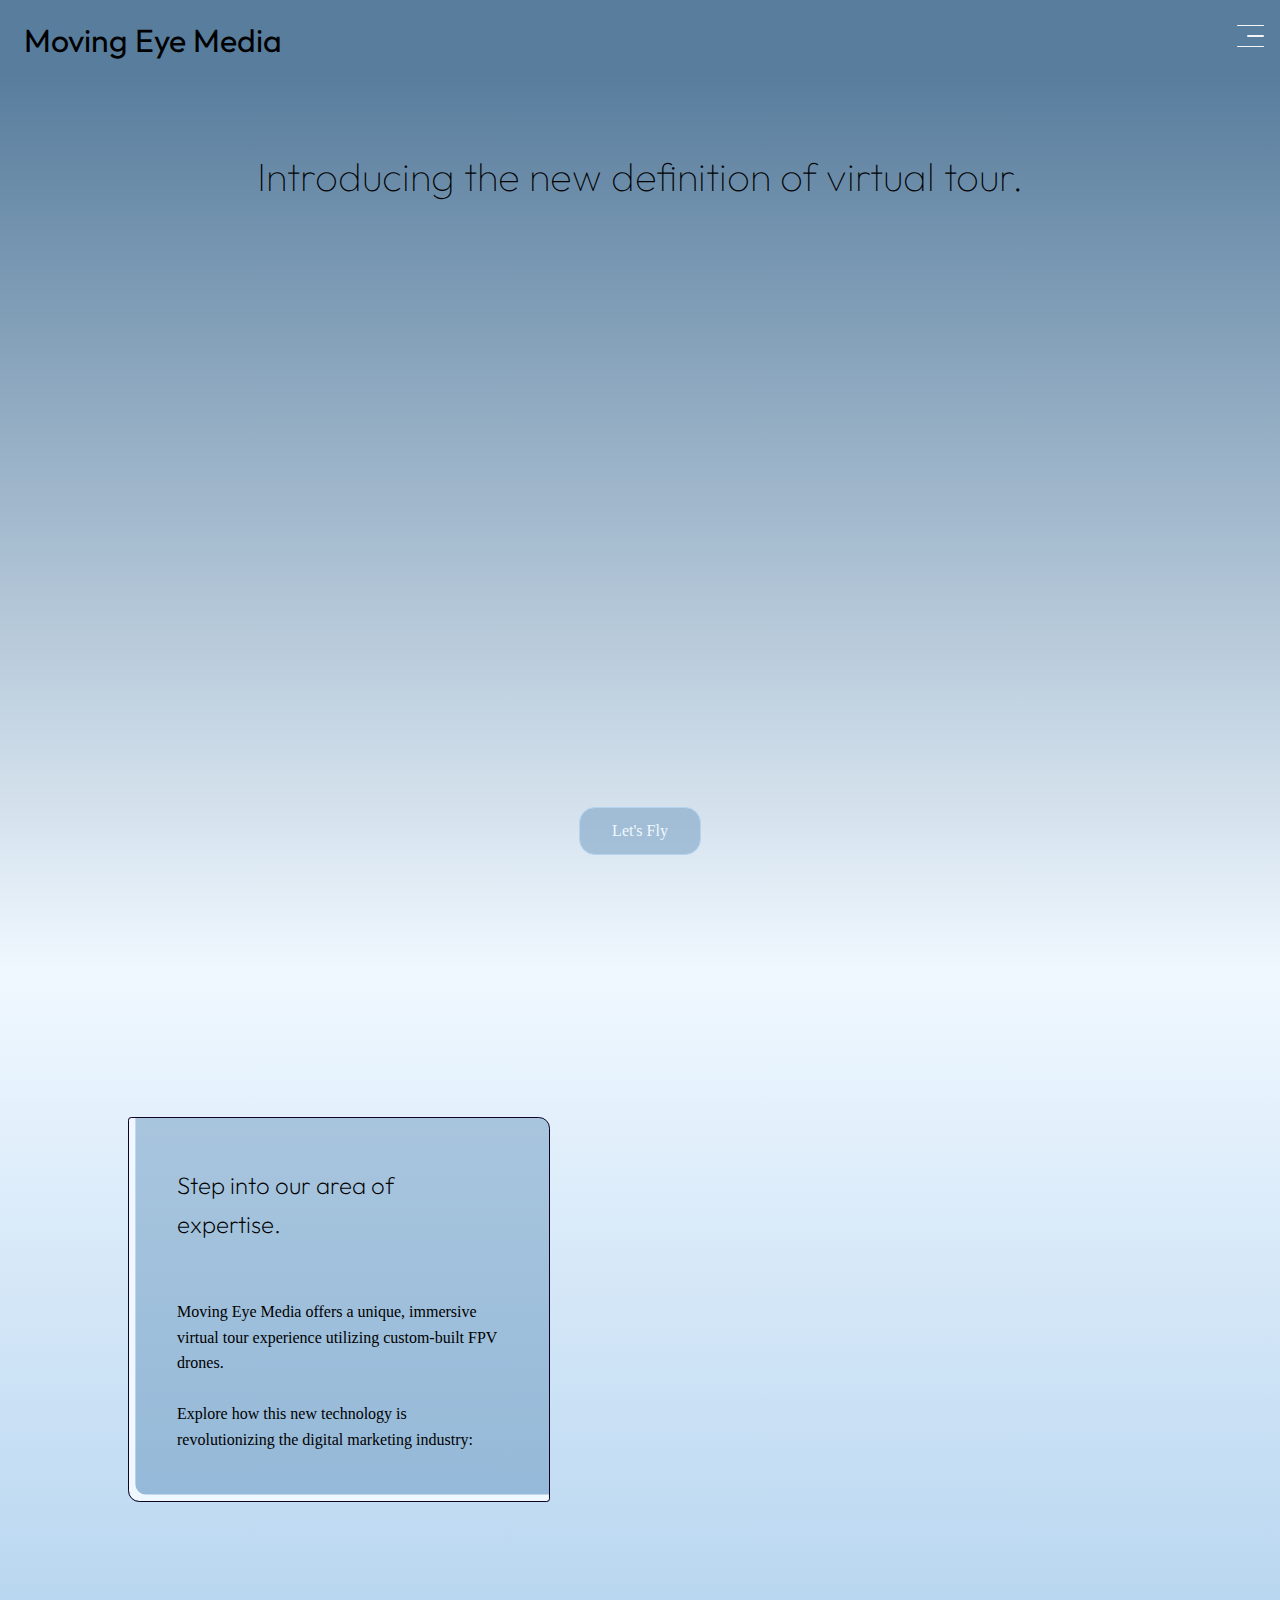
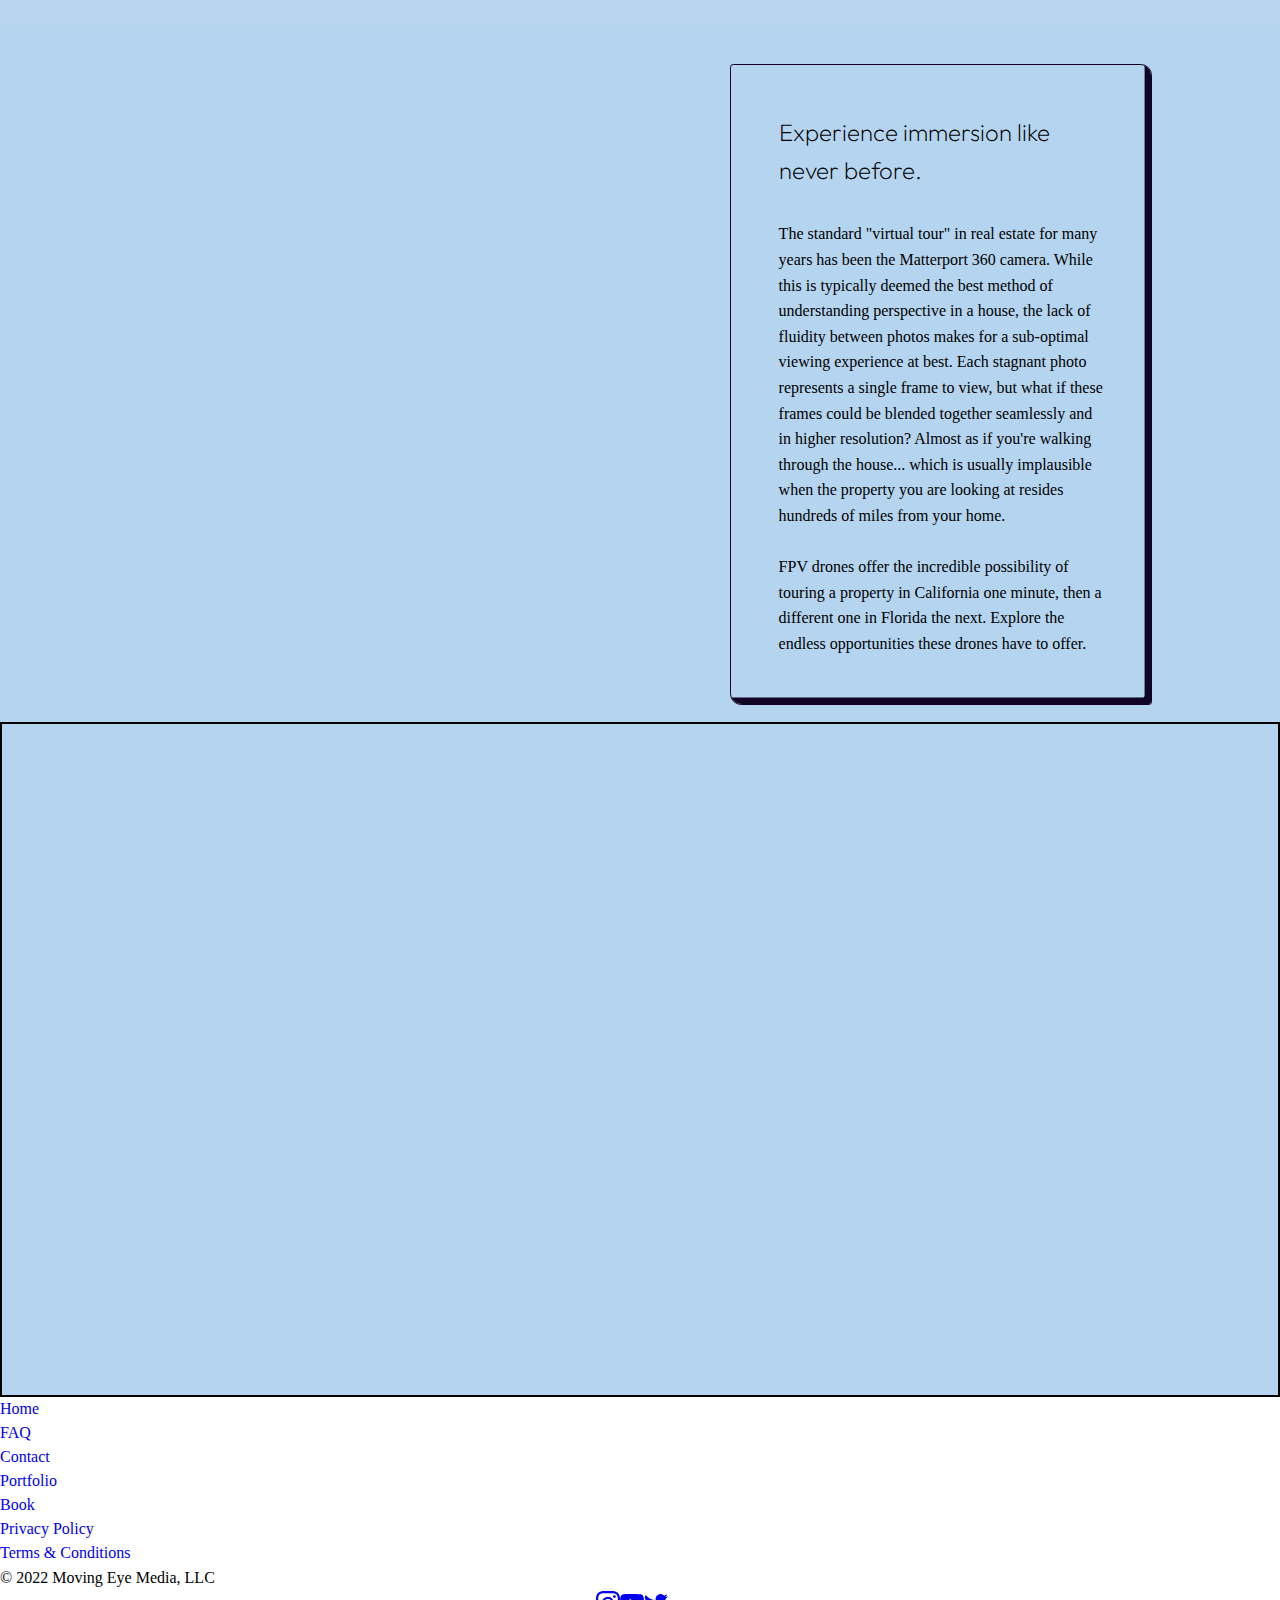
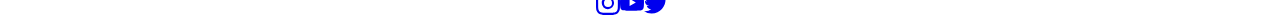
<file: Pages/index.html>
<!DOCTYPE html>
<html lang="en">
<head>
    <meta charset="UTF-8">
    <meta http-equiv="X-UA-Compatible" content="IE=edge">
    <meta name="description" content="Moving Eye Media offers a unique, immersive virtual tour experience utilizing custom-built FPV drones. Come check us out and see how this new technology is revolutionizing the digital marketing industry.">
    <title>Moving Eye Media</title>
    <link rel = stylesheet href = "Styles/styles.css"></style>
    <!-- bootstrap -->
    <link href="https://cdn.jsdelivr.net/npm/bootstrap@5.2.2/dist/css/bootstrap.min.css" rel="stylesheet" integrity="sha384-Zenh87qX5JnK2Jl0vWa8Ck2rdkQ2Bzep5IDxbcnCeuOxjzrPF/et3URy9Bv1WTRi" crossorigin="anonymous">
    <link rel = stylesheet href = "Styles/styles.css"></style>
    <script defer src="https://cdn.jsdelivr.net/npm/bootstrap@5.2.2/dist/js/bootstrap.bundle.min.js" integrity="sha384-OERcA2EqjJCMA+/3y+gxIOqMEjwtxJY7qPCqsdltbNJuaOe923+mo//f6V8Qbsw3" crossorigin="anonymous"></script>
    <script src = "Scripts/main.js" defer></script>
</head>
<body>
    <nav class="navbar">
        <div class = "logo-wrapper">
            <a href="index.html" class = "logo">Moving Eye Media</a>
        </div>
        <div class = "burger">
            <span class = "bar"></span>
            <span class = "bar" id = "bar2"></span>
            <span class = "bar"></span>
        </div>
        <section class = "navlinks"> 
            <ul class = "navlinks-menu">
                <li><a href="portfolio.html">Portfolio</a></li>
                <li><a href="contact.html" id = "contact-nav">Contact</a></li>
                <li><a href="about.html">FAQ</a></li>
                <a href = "services.html" class = "book-button">Let's Fly</a> <!-- add drone icon with propellors spinning up on hover -->
            </ul>
        </section>
    </nav>
    <main>
        <!-- <article id = "video">
            <video autoplay muted class="homevid">
                <source src="cottonwood.mp4" type="video/mp4"> 
            </video> 
        </article> -->
        <!-- add jquery for scroll snap to top of header on main page -->
        <section id="main-header-wrapper">
            <article id="main-header">
                <header>
                    <h2>Introducing the new definition of virtual tour.</h2>
                    <h3></h3>
                </header>
                <video src="" id = "main-video"></video>
                <div id="book-button">
                    <a href = "services.html" class = "book-button">Let's Fly</a>
                </div> 
            </article>
        </section>
        
        <section id="main-content-wrapper">
         
            <article id="main-content-one" class ="main-content">
                <section>
                     <header>
                         <h2>Step into our area of expertise.</h2>
                     </header>
                     <br>
                     <p>Moving Eye Media offers a unique, immersive virtual tour experience utilizing custom-built FPV drones. <br><br>Explore how this new technology is revolutionizing the digital marketing industry:</p>
                </section>
            </article>

            <article id="main-content-two" class ="main-content">
                <section>
                    <header>
                        <h2>Experience immersion like never before.</h2>
                    </header>
                    <p>The standard "virtual tour" in real estate for many years has been the Matterport 360 camera. While this is typically deemed the best method of understanding perspective in a house, the lack of fluidity between photos makes for a sub-optimal viewing experience at best. Each stagnant photo represents a single frame to view, but what if these frames could be blended together seamlessly and in higher resolution? Almost as if you're walking through the house... which is usually implausible when the property you are looking at resides hundreds of miles from your home. <br><br> FPV drones offer the incredible possibility of touring a property in California one minute, then a different one in Florida the next. Explore the endless opportunities these drones have to offer.</p>
                </section>
            </article>

            <article id="main-content-three" class ="main-content">
                <section>
                    <header>
                        <h2>Safety matters.</h2>
                    </header>
                    <p>We ensure every single one of our drones can safely operate around people and other things of value.</p>
                    <p>Each pilot is Part 107 certified and put through a thorough test of their skills before flying for clients. Our drone team consists of only talented, qualified pilots who are capable of flying in any situation. </p>
                    <p><span class = "building_timelapse"> We refuse to cut corners in any step of the building process to guarantee the best possible end product.</span></p> <!--Different cut shots of building and information pop up-->
                    <p>Reducing the weight of the aircraft inherently reduces the damage done on impact to an object. <span>That's why we use the lightest drone setups possible...</span> <br> <br> <span>While still being able to shoot in stunning 5k.</span></p> <!--Have second span appear as independent ease in transition after reading first span -->
                </section>
            </article>
        </section>
        <footer>
            <div class="container">
                <footer class="py-3 my-4">
                  <ul class="nav justify-content-center border-bottom pb-3 mb-3">
                    <li class="nav-item"><a href="#" class="nav-link px-2 text-muted">Home</a></li>
                    <li class="nav-item"><a href="#" class="nav-link px-2 text-muted">FAQ</a></li>
                    <li class="nav-item"><a href="#" class="nav-link px-2 text-muted">Contact</a></li>
                    <li class="nav-item"><a href="#" class="nav-link px-2 text-muted">Portfolio</a></li>
                    <li class="nav-item"><a href="#" class="nav-link px-2 text-muted">Book</a></li>
                    <li class="nav-item"><a href="privacy.html" class="nav-link px-2 text-muted">Privacy Policy</a></li>
                    <li class="nav-item"><a href="terms.html" class="nav-link px-2 text-muted">Terms & Conditions</a></li>
                  </ul>
                  <p class="text-center text-muted">&copy; 2022 Moving Eye Media, LLC</p>
                </footer>
              </div>
            <svg xmlns="http://www.w3.org/2000/svg" style="display: none;">
                <symbol id="bootstrap" viewBox="0 0 118 94">
                  <title>Bootstrap</title>
                  <path fill-rule="evenodd" clip-rule="evenodd" d="M24.509 0c-6.733 0-11.715 5.893-11.492 12.284.214 6.14-.064 14.092-2.066 20.577C8.943 39.365 5.547 43.485 0 44.014v5.972c5.547.529 8.943 4.649 10.951 11.153 2.002 6.485 2.28 14.437 2.066 20.577C12.794 88.106 17.776 94 24.51 94H93.5c6.733 0 11.714-5.893 11.491-12.284-.214-6.14.064-14.092 2.066-20.577 2.009-6.504 5.396-10.624 10.943-11.153v-5.972c-5.547-.529-8.934-4.649-10.943-11.153-2.002-6.484-2.28-14.437-2.066-20.577C105.214 5.894 100.233 0 93.5 0H24.508zM80 57.863C80 66.663 73.436 72 62.543 72H44a2 2 0 01-2-2V24a2 2 0 012-2h18.437c9.083 0 15.044 4.92 15.044 12.474 0 5.302-4.01 10.049-9.119 10.88v.277C75.317 46.394 80 51.21 80 57.863zM60.521 28.34H49.948v14.934h8.905c6.884 0 10.68-2.772 10.68-7.727 0-4.643-3.264-7.207-9.012-7.207zM49.948 49.2v16.458H60.91c7.167 0 10.964-2.876 10.964-8.281 0-5.406-3.903-8.178-11.425-8.178H49.948z"></path>
                </symbol>
                <symbol id="instagram" viewBox="0 0 16 16">
                    <path d="M8 0C5.829 0 5.556.01 4.703.048 3.85.088 3.269.222 2.76.42a3.917 3.917 0 0 0-1.417.923A3.927 3.927 0 0 0 .42 2.76C.222 3.268.087 3.85.048 4.7.01 5.555 0 5.827 0 8.001c0 2.172.01 2.444.048 3.297.04.852.174 1.433.372 1.942.205.526.478.972.923 1.417.444.445.89.719 1.416.923.51.198 1.09.333 1.942.372C5.555 15.99 5.827 16 8 16s2.444-.01 3.298-.048c.851-.04 1.434-.174 1.943-.372a3.916 3.916 0 0 0 1.416-.923c.445-.445.718-.891.923-1.417.197-.509.332-1.09.372-1.942C15.99 10.445 16 10.173 16 8s-.01-2.445-.048-3.299c-.04-.851-.175-1.433-.372-1.941a3.926 3.926 0 0 0-.923-1.417A3.911 3.911 0 0 0 13.24.42c-.51-.198-1.092-.333-1.943-.372C10.443.01 10.172 0 7.998 0h.003zm-.717 1.442h.718c2.136 0 2.389.007 3.232.046.78.035 1.204.166 1.486.275.373.145.64.319.92.599.28.28.453.546.598.92.11.281.24.705.275 1.485.039.843.047 1.096.047 3.231s-.008 2.389-.047 3.232c-.035.78-.166 1.203-.275 1.485a2.47 2.47 0 0 1-.599.919c-.28.28-.546.453-.92.598-.28.11-.704.24-1.485.276-.843.038-1.096.047-3.232.047s-2.39-.009-3.233-.047c-.78-.036-1.203-.166-1.485-.276a2.478 2.478 0 0 1-.92-.598 2.48 2.48 0 0 1-.6-.92c-.109-.281-.24-.705-.275-1.485-.038-.843-.046-1.096-.046-3.233 0-2.136.008-2.388.046-3.231.036-.78.166-1.204.276-1.486.145-.373.319-.64.599-.92.28-.28.546-.453.92-.598.282-.11.705-.24 1.485-.276.738-.034 1.024-.044 2.515-.045v.002zm4.988 1.328a.96.96 0 1 0 0 1.92.96.96 0 0 0 0-1.92zm-4.27 1.122a4.109 4.109 0 1 0 0 8.217 4.109 4.109 0 0 0 0-8.217zm0 1.441a2.667 2.667 0 1 1 0 5.334 2.667 2.667 0 0 1 0-5.334z"/>
                </symbol>
                <symbol id="twitter" viewBox="0 0 16 16">
                  <path d="M5.026 15c6.038 0 9.341-5.003 9.341-9.334 0-.14 0-.282-.006-.422A6.685 6.685 0 0 0 16 3.542a6.658 6.658 0 0 1-1.889.518 3.301 3.301 0 0 0 1.447-1.817 6.533 6.533 0 0 1-2.087.793A3.286 3.286 0 0 0 7.875 6.03a9.325 9.325 0 0 1-6.767-3.429 3.289 3.289 0 0 0 1.018 4.382A3.323 3.323 0 0 1 .64 6.575v.045a3.288 3.288 0 0 0 2.632 3.218 3.203 3.203 0 0 1-.865.115 3.23 3.23 0 0 1-.614-.057 3.283 3.283 0 0 0 3.067 2.277A6.588 6.588 0 0 1 .78 13.58a6.32 6.32 0 0 1-.78-.045A9.344 9.344 0 0 0 5.026 15z"/>
                </symbol>
              </svg>
            <ul class="social-icons">
                <li class="ms-3"><a class="text-muted" href="https://github.com/zgardner11"><svg class="bi" width="24" height="24"><use xlink:href="#instagram"/></svg></a></li>
                <li class="ms-3"><a class="text-muted" href="https://www.youtube.com/channel/UCQGjdVgQuh8MZy4EVfHu-6w"><svg xmlns="http://www.w3.org/2000/svg" width="24" height="24" fill="currentColor" class="bi bi-youtube" viewBox="0 0 16 16">
                    <path d="M8.051 1.999h.089c.822.003 4.987.033 6.11.335a2.01 2.01 0 0 1 1.415 1.42c.101.38.172.883.22 1.402l.01.104.022.26.008.104c.065.914.073 1.77.074 1.957v.075c-.001.194-.01 1.108-.082 2.06l-.008.105-.009.104c-.05.572-.124 1.14-.235 1.558a2.007 2.007 0 0 1-1.415 1.42c-1.16.312-5.569.334-6.18.335h-.142c-.309 0-1.587-.006-2.927-.052l-.17-.006-.087-.004-.171-.007-.171-.007c-1.11-.049-2.167-.128-2.654-.26a2.007 2.007 0 0 1-1.415-1.419c-.111-.417-.185-.986-.235-1.558L.09 9.82l-.008-.104A31.4 31.4 0 0 1 0 7.68v-.123c.002-.215.01-.958.064-1.778l.007-.103.003-.052.008-.104.022-.26.01-.104c.048-.519.119-1.023.22-1.402a2.007 2.007 0 0 1 1.415-1.42c.487-.13 1.544-.21 2.654-.26l.17-.007.172-.006.086-.003.171-.007A99.788 99.788 0 0 1 7.858 2h.193zM6.4 5.209v4.818l4.157-2.408L6.4 5.209z"/>
                  </svg><use xlink:href="#facebook"/></svg></a></li>
                  <li class="ms-3"><a class="text-muted" href="#"><svg class="bi" width="24" height="24"><use xlink:href="#twitter"/></svg></a></li>
              </ul>
        </footer>
    </main>
</body>
</html>
</file>
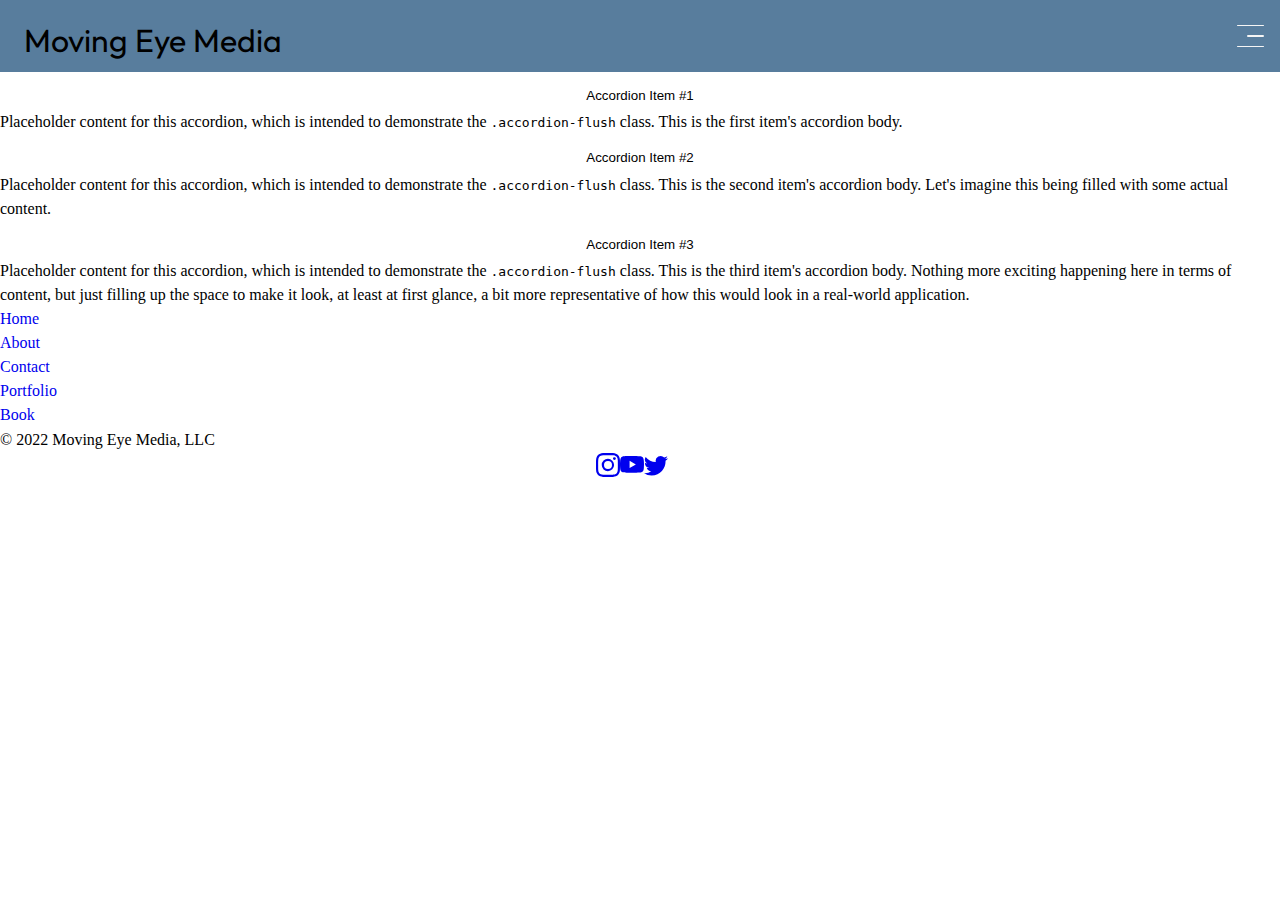
<file: Pages/about.html>
<!DOCTYPE html>
<html lang="en">
<head>
    <meta charset="UTF-8">
    <meta http-equiv="X-UA-Compatible" content="IE=edge">
    <meta name="description" content="Moving Eye Media offers a unique, immersive virtual tour experience utilizing custom-built FPV drones. Come check us out and see how this new technology is revolutionizing the digital marketing industry.">
    <title>Moving Eye Media</title>

    <!-- bootstrap -->
    <link href="https://cdn.jsdelivr.net/npm/bootstrap@5.2.2/dist/css/bootstrap.min.css" rel="stylesheet" integrity="sha384-Zenh87qX5JnK2Jl0vWa8Ck2rdkQ2Bzep5IDxbcnCeuOxjzrPF/et3URy9Bv1WTRi" crossorigin="anonymous">
    <link rel = stylesheet href = "Styles/styles.css"></style>
    <script defer src="https://cdn.jsdelivr.net/npm/bootstrap@5.2.2/dist/js/bootstrap.bundle.min.js" integrity="sha384-OERcA2EqjJCMA+/3y+gxIOqMEjwtxJY7qPCqsdltbNJuaOe923+mo//f6V8Qbsw3" crossorigin="anonymous"></script>
    <script src = "Scripts/main.js" defer></script>
</head>
<body>
    <nav class="navbar">
        <div class = "logo-wrapper">
            <a href="index.html" class = "logo">Moving Eye Media</a>
        </div>
        <div class = "burger">
            <span class = "bar"></span>
            <span class = "bar" id = "bar2"></span>
            <span class = "bar"></span>
        </div>
        <section class = "navlinks"> 
            <ul class = "navlinks-menu">
                <li><a href="about.html">About</a></li>
                <li><a href="contact.html" id = "contact-nav">Contact</a></li>
                <li><a href="portfolio.html">Portfolio</a></li>
                <a href = "services.html" class = "book-button">Let's Fly</a> <!-- add drone icon with propellors spinning up on hover -->
            </ul>
        </section>
    </nav>
    <main>
        <div class="accordion accordion-flush" id="accordionFlushExample">
            <div class="accordion-item">
              <h2 class="accordion-header" id="flush-headingOne">
                <button class="accordion-button collapsed" type="button" data-bs-toggle="collapse" data-bs-target="#flush-collapseOne" aria-expanded="false" aria-controls="flush-collapseOne">
                  Accordion Item #1
                </button>
              </h2>
              <div id="flush-collapseOne" class="accordion-collapse collapse" aria-labelledby="flush-headingOne" data-bs-parent="#accordionFlushExample">
                <div class="accordion-body">Placeholder content for this accordion, which is intended to demonstrate the <code>.accordion-flush</code> class. This is the first item's accordion body.</div>
              </div>
            </div>
            <div class="accordion-item">
              <h2 class="accordion-header" id="flush-headingTwo">
                <button class="accordion-button collapsed" type="button" data-bs-toggle="collapse" data-bs-target="#flush-collapseTwo" aria-expanded="false" aria-controls="flush-collapseTwo">
                  Accordion Item #2
                </button>
              </h2>
              <div id="flush-collapseTwo" class="accordion-collapse collapse" aria-labelledby="flush-headingTwo" data-bs-parent="#accordionFlushExample">
                <div class="accordion-body">Placeholder content for this accordion, which is intended to demonstrate the <code>.accordion-flush</code> class. This is the second item's accordion body. Let's imagine this being filled with some actual content.</div>
              </div>
            </div>
            <div class="accordion-item">
              <h2 class="accordion-header" id="flush-headingThree">
                <button class="accordion-button collapsed" type="button" data-bs-toggle="collapse" data-bs-target="#flush-collapseThree" aria-expanded="false" aria-controls="flush-collapseThree">
                  Accordion Item #3
                </button>
              </h2>
              <div id="flush-collapseThree" class="accordion-collapse collapse" aria-labelledby="flush-headingThree" data-bs-parent="#accordionFlushExample">
                <div class="accordion-body">Placeholder content for this accordion, which is intended to demonstrate the <code>.accordion-flush</code> class. This is the third item's accordion body. Nothing more exciting happening here in terms of content, but just filling up the space to make it look, at least at first glance, a bit more representative of how this would look in a real-world application.</div>
              </div>
            </div>
          </div>
          <footer>
            <div class="container">
                <footer class="py-3 my-4">
                  <ul class="nav justify-content-center border-bottom pb-3 mb-3">
                    <li class="nav-item"><a href="#" class="nav-link px-2 text-muted">Home</a></li>
                    <li class="nav-item"><a href="#" class="nav-link px-2 text-muted">About</a></li>
                    <li class="nav-item"><a href="#" class="nav-link px-2 text-muted">Contact</a></li>
                    <li class="nav-item"><a href="#" class="nav-link px-2 text-muted">Portfolio</a></li>
                    <li class="nav-item"><a href="#" class="nav-link px-2 text-muted">Book</a></li>
                  </ul>
                  <p class="text-center text-muted">&copy; 2022 Moving Eye Media, LLC</p>
                </footer>
              </div>
            <svg xmlns="http://www.w3.org/2000/svg" style="display: none;">
                <symbol id="bootstrap" viewBox="0 0 118 94">
                  <title>Bootstrap</title>
                  <path fill-rule="evenodd" clip-rule="evenodd" d="M24.509 0c-6.733 0-11.715 5.893-11.492 12.284.214 6.14-.064 14.092-2.066 20.577C8.943 39.365 5.547 43.485 0 44.014v5.972c5.547.529 8.943 4.649 10.951 11.153 2.002 6.485 2.28 14.437 2.066 20.577C12.794 88.106 17.776 94 24.51 94H93.5c6.733 0 11.714-5.893 11.491-12.284-.214-6.14.064-14.092 2.066-20.577 2.009-6.504 5.396-10.624 10.943-11.153v-5.972c-5.547-.529-8.934-4.649-10.943-11.153-2.002-6.484-2.28-14.437-2.066-20.577C105.214 5.894 100.233 0 93.5 0H24.508zM80 57.863C80 66.663 73.436 72 62.543 72H44a2 2 0 01-2-2V24a2 2 0 012-2h18.437c9.083 0 15.044 4.92 15.044 12.474 0 5.302-4.01 10.049-9.119 10.88v.277C75.317 46.394 80 51.21 80 57.863zM60.521 28.34H49.948v14.934h8.905c6.884 0 10.68-2.772 10.68-7.727 0-4.643-3.264-7.207-9.012-7.207zM49.948 49.2v16.458H60.91c7.167 0 10.964-2.876 10.964-8.281 0-5.406-3.903-8.178-11.425-8.178H49.948z"></path>
                </symbol>
                <symbol id="instagram" viewBox="0 0 16 16">
                    <path d="M8 0C5.829 0 5.556.01 4.703.048 3.85.088 3.269.222 2.76.42a3.917 3.917 0 0 0-1.417.923A3.927 3.927 0 0 0 .42 2.76C.222 3.268.087 3.85.048 4.7.01 5.555 0 5.827 0 8.001c0 2.172.01 2.444.048 3.297.04.852.174 1.433.372 1.942.205.526.478.972.923 1.417.444.445.89.719 1.416.923.51.198 1.09.333 1.942.372C5.555 15.99 5.827 16 8 16s2.444-.01 3.298-.048c.851-.04 1.434-.174 1.943-.372a3.916 3.916 0 0 0 1.416-.923c.445-.445.718-.891.923-1.417.197-.509.332-1.09.372-1.942C15.99 10.445 16 10.173 16 8s-.01-2.445-.048-3.299c-.04-.851-.175-1.433-.372-1.941a3.926 3.926 0 0 0-.923-1.417A3.911 3.911 0 0 0 13.24.42c-.51-.198-1.092-.333-1.943-.372C10.443.01 10.172 0 7.998 0h.003zm-.717 1.442h.718c2.136 0 2.389.007 3.232.046.78.035 1.204.166 1.486.275.373.145.64.319.92.599.28.28.453.546.598.92.11.281.24.705.275 1.485.039.843.047 1.096.047 3.231s-.008 2.389-.047 3.232c-.035.78-.166 1.203-.275 1.485a2.47 2.47 0 0 1-.599.919c-.28.28-.546.453-.92.598-.28.11-.704.24-1.485.276-.843.038-1.096.047-3.232.047s-2.39-.009-3.233-.047c-.78-.036-1.203-.166-1.485-.276a2.478 2.478 0 0 1-.92-.598 2.48 2.48 0 0 1-.6-.92c-.109-.281-.24-.705-.275-1.485-.038-.843-.046-1.096-.046-3.233 0-2.136.008-2.388.046-3.231.036-.78.166-1.204.276-1.486.145-.373.319-.64.599-.92.28-.28.546-.453.92-.598.282-.11.705-.24 1.485-.276.738-.034 1.024-.044 2.515-.045v.002zm4.988 1.328a.96.96 0 1 0 0 1.92.96.96 0 0 0 0-1.92zm-4.27 1.122a4.109 4.109 0 1 0 0 8.217 4.109 4.109 0 0 0 0-8.217zm0 1.441a2.667 2.667 0 1 1 0 5.334 2.667 2.667 0 0 1 0-5.334z"/>
                </symbol>
                <symbol id="twitter" viewBox="0 0 16 16">
                  <path d="M5.026 15c6.038 0 9.341-5.003 9.341-9.334 0-.14 0-.282-.006-.422A6.685 6.685 0 0 0 16 3.542a6.658 6.658 0 0 1-1.889.518 3.301 3.301 0 0 0 1.447-1.817 6.533 6.533 0 0 1-2.087.793A3.286 3.286 0 0 0 7.875 6.03a9.325 9.325 0 0 1-6.767-3.429 3.289 3.289 0 0 0 1.018 4.382A3.323 3.323 0 0 1 .64 6.575v.045a3.288 3.288 0 0 0 2.632 3.218 3.203 3.203 0 0 1-.865.115 3.23 3.23 0 0 1-.614-.057 3.283 3.283 0 0 0 3.067 2.277A6.588 6.588 0 0 1 .78 13.58a6.32 6.32 0 0 1-.78-.045A9.344 9.344 0 0 0 5.026 15z"/>
                </symbol>
              </svg>
            <ul class="social-icons">
           
                <li class="ms-3"><a class="text-muted" href="#"><svg class="bi" width="24" height="24"><use xlink:href="#instagram"/></svg></a></li>
                <li class="ms-3"><a class="text-muted" href="#"><svg xmlns="http://www.w3.org/2000/svg" width="24" height="24" fill="currentColor" class="bi bi-youtube" viewBox="0 0 16 16">
                    <path d="M8.051 1.999h.089c.822.003 4.987.033 6.11.335a2.01 2.01 0 0 1 1.415 1.42c.101.38.172.883.22 1.402l.01.104.022.26.008.104c.065.914.073 1.77.074 1.957v.075c-.001.194-.01 1.108-.082 2.06l-.008.105-.009.104c-.05.572-.124 1.14-.235 1.558a2.007 2.007 0 0 1-1.415 1.42c-1.16.312-5.569.334-6.18.335h-.142c-.309 0-1.587-.006-2.927-.052l-.17-.006-.087-.004-.171-.007-.171-.007c-1.11-.049-2.167-.128-2.654-.26a2.007 2.007 0 0 1-1.415-1.419c-.111-.417-.185-.986-.235-1.558L.09 9.82l-.008-.104A31.4 31.4 0 0 1 0 7.68v-.123c.002-.215.01-.958.064-1.778l.007-.103.003-.052.008-.104.022-.26.01-.104c.048-.519.119-1.023.22-1.402a2.007 2.007 0 0 1 1.415-1.42c.487-.13 1.544-.21 2.654-.26l.17-.007.172-.006.086-.003.171-.007A99.788 99.788 0 0 1 7.858 2h.193zM6.4 5.209v4.818l4.157-2.408L6.4 5.209z"/>
                  </svg><use xlink:href="#facebook"/></svg></a></li>
                  <li class="ms-3"><a class="text-muted" href="#"><svg class="bi" width="24" height="24"><use xlink:href="#twitter"/></svg></a></li>
              </ul>
        </footer>
    </main>
</body>
</html>
</file>
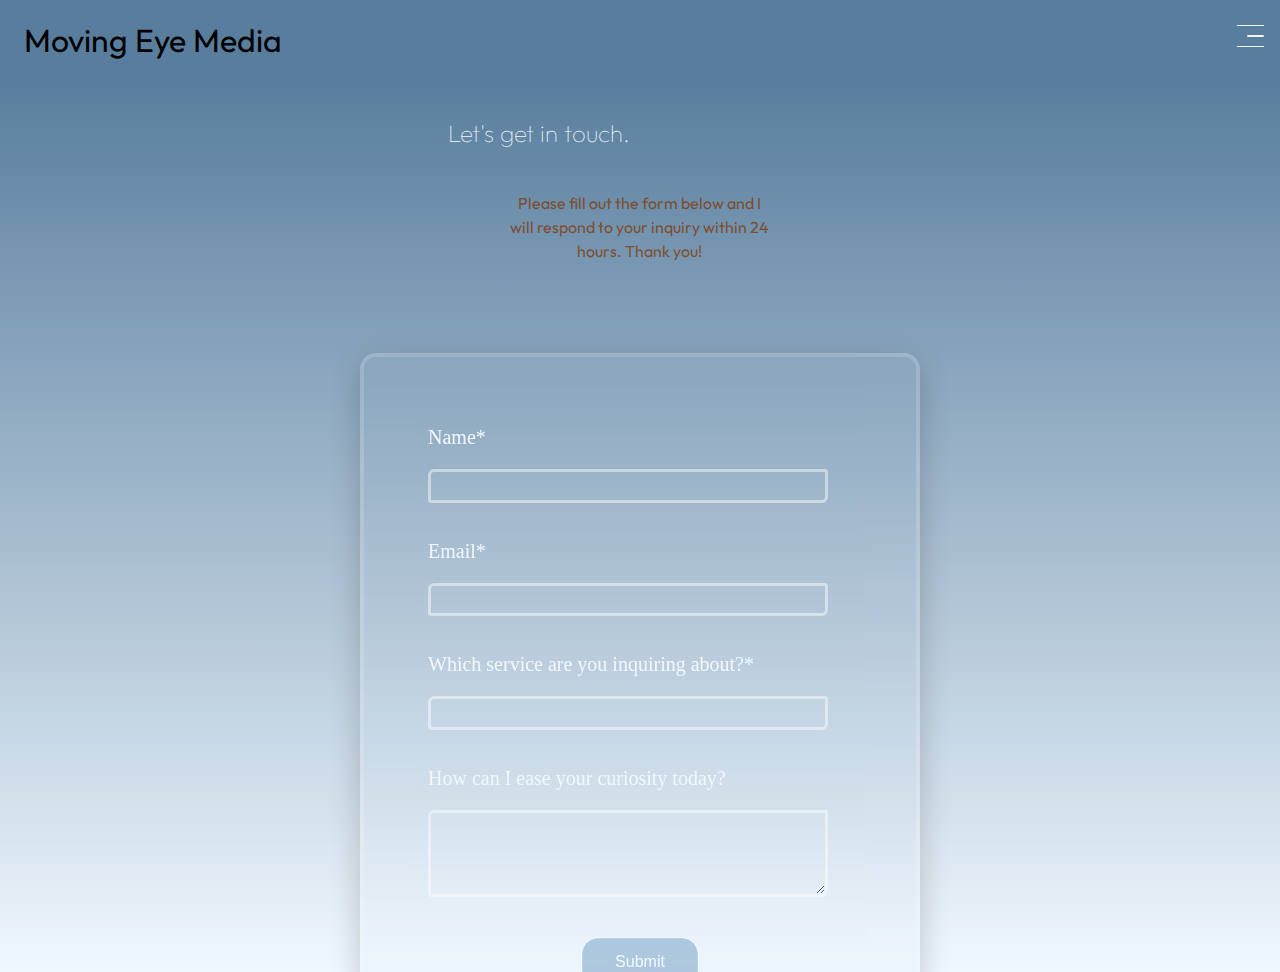
<file: Pages/contact.html>
<!DOCTYPE html>
<html lang="en">
<head>
    <meta charset="UTF-8">
    <meta http-equiv="X-UA-Compatible" content="IE=edge">
    <meta name="description" content="Moving Eye Media offers a unique, immersive virtual tour experience utilizing custom-built FPV drones. Come check us out and see how this new technology is revolutionizing the digital marketing industry.">
    <title>Moving Eye Media</title>
    <link rel = stylesheet href = "Styles/styles.css"></style>
    <!-- bootstrap -->
    <link href="https://cdn.jsdelivr.net/npm/bootstrap@5.2.2/dist/css/bootstrap.min.css" rel="stylesheet" integrity="sha384-Zenh87qX5JnK2Jl0vWa8Ck2rdkQ2Bzep5IDxbcnCeuOxjzrPF/et3URy9Bv1WTRi" crossorigin="anonymous">
    <link rel = stylesheet href = "Styles/styles.css"></style>
    <script defer src="https://cdn.jsdelivr.net/npm/bootstrap@5.2.2/dist/js/bootstrap.bundle.min.js" integrity="sha384-OERcA2EqjJCMA+/3y+gxIOqMEjwtxJY7qPCqsdltbNJuaOe923+mo//f6V8Qbsw3" crossorigin="anonymous"></script>
    <script src = "Scripts/main.js" defer></script>
</head>
<body>
    <nav class="navbar">
        <div class = "logo-wrapper">
            <a href="index.html" class = "logo">Moving Eye Media</a>
        </div>
        <div class = "burger">
            <span class = "bar"></span>
            <span class = "bar" id = "bar2"></span>
            <span class = "bar"></span>
        </div>
        <section class = "navlinks"> 
            <ul class = "navlinks-menu">
                <li><a href="about.html">About</a></li>
                <li><a href="contact.html" id = "contact-nav">Contact</a></li>
                <li><a href="portfolio.html">Portfolio</a></li>
                <a href = "services.html" class = "book-button">Let's Fly</a> <!-- add drone icon with propellors spinning up on hover -->
            </ul>
        </section>
    </nav>
        <section class = "contact-main">
            <header>
                <h3>Let's get in touch.</h3>
                <h4>Please fill out the form below and I will respond to your inquiry within 24 hours. Thank you!</h4>
            </header>
            <div id="contact-wrapper">
            <form action = "contactform.php" method= "POST" id = "contact-form">
                <p>
                    <label for = "name">Name*</label>
                    <input type = "text" class = "contact-name" name = "name" required>
                </p>
                <p>
                    <label for = "email">Email*</label required>
                    <input type = "email" class = "contact-input" name = "email">
                </p>
                <p>
                    <label for = "service">Which service are you inquiring about?*</label>
                    <input type = "text" name = "service" required>
                </p>
                <p>
                    <label for = "message">How can I ease your curiosity today?</label>
                    <textarea name = "message" rows = "4" type = "textarea"></textarea>
                    <div id="contact-book-button">
                        <!-- clean up submit button -->
                        <button>
                            <a class = "book-button" name = "submit">Submit</a>
                        </button>
                    </div>
                </p>
            </form>
            </div>
        </section>
    </body>
</html>
</file>
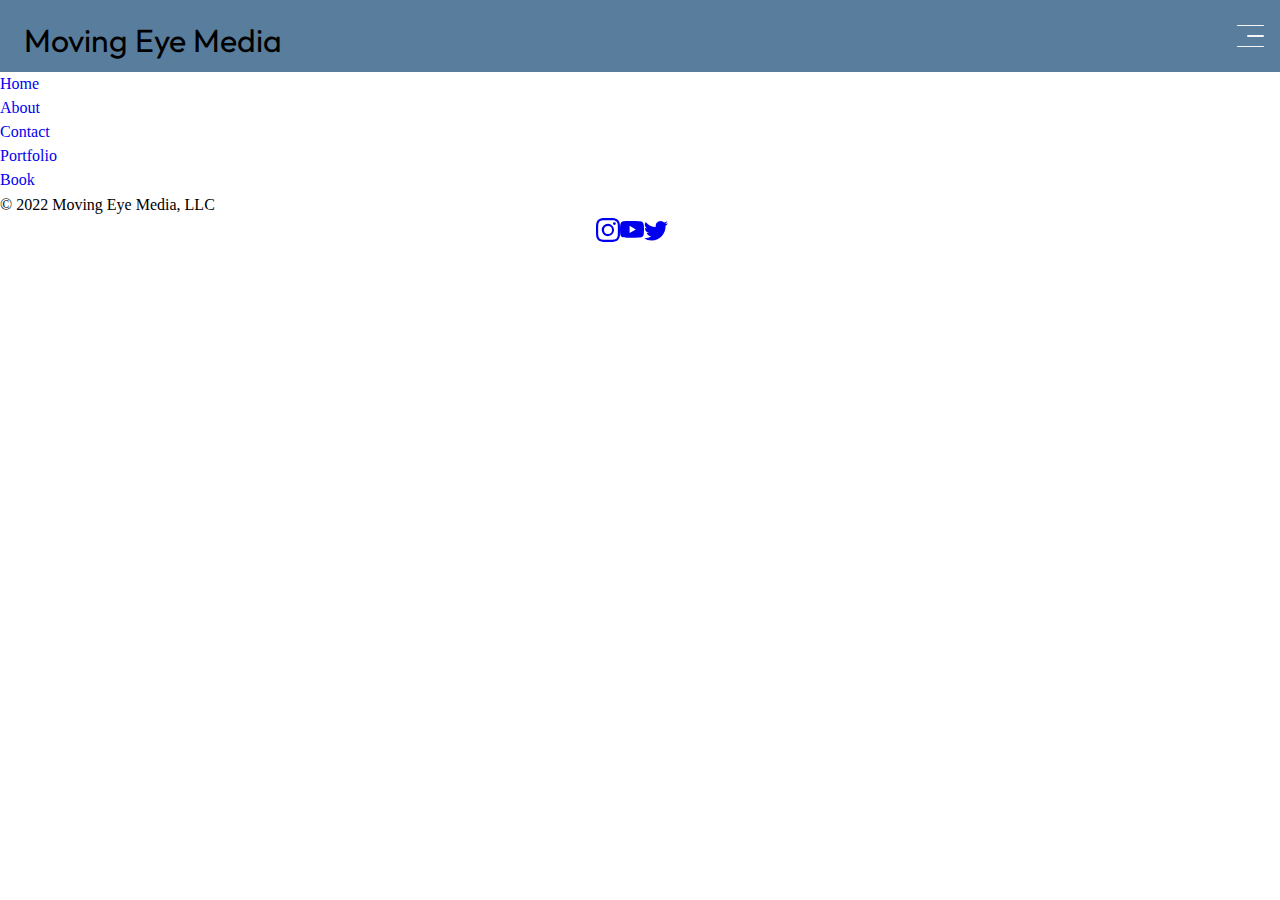
<file: Pages/portfolio.html>
<!DOCTYPE html>
<html lang="en">
<head>
    <meta charset="UTF-8">
    <meta http-equiv="X-UA-Compatible" content="IE=edge">
    <meta name="viewport" content="width=device-width, initial-scale=1.0">
    <title>Moving Eye Media</title>
    <!-- bootstrap -->
    <link href="https://cdn.jsdelivr.net/npm/bootstrap@5.2.2/dist/css/bootstrap.min.css" rel="stylesheet" integrity="sha384-Zenh87qX5JnK2Jl0vWa8Ck2rdkQ2Bzep5IDxbcnCeuOxjzrPF/et3URy9Bv1WTRi" crossorigin="anonymous">
    <link rel = stylesheet href = "Styles/styles.css"></style>
    <script defer src="https://cdn.jsdelivr.net/npm/bootstrap@5.2.2/dist/js/bootstrap.bundle.min.js" integrity="sha384-OERcA2EqjJCMA+/3y+gxIOqMEjwtxJY7qPCqsdltbNJuaOe923+mo//f6V8Qbsw3" crossorigin="anonymous"></script>
    <script src = "Scripts/main.js" defer></script>
</head>
<body>
    <nav class="navbar">
        <div class = "logo-wrapper">
            <a href="index.html" class = "logo">Moving Eye Media</a>
        </div>
        <div class = "burger">
            <span class = "bar"></span>
            <span class = "bar" id = "bar2"></span>
            <span class = "bar"></span>
        </div>
        <section class = "navlinks"> 
            <ul class = "navlinks-menu">
                <li><a href="about.html">About</a></li>
                <li><a href="contact.html" id = "contact-nav">Contact</a></li>
                <li><a href="portfolio.html">Portfolio</a></li>
                <a href = "services2.html" class = "book-button">Let's Fly</a> <!-- add drone icon with propellors spinning up on hover -->
            </ul>
        </section>
    </nav>
    <footer>
        <div class="container">
            <footer class="py-3 my-4">
              <ul class="nav justify-content-center border-bottom pb-3 mb-3">
                <li class="nav-item"><a href="#" class="nav-link px-2 text-muted">Home</a></li>
                <li class="nav-item"><a href="#" class="nav-link px-2 text-muted">About</a></li>
                <li class="nav-item"><a href="#" class="nav-link px-2 text-muted">Contact</a></li>
                <li class="nav-item"><a href="#" class="nav-link px-2 text-muted">Portfolio</a></li>
                <li class="nav-item"><a href="#" class="nav-link px-2 text-muted">Book</a></li>
              </ul>
              <p class="text-center text-muted">&copy; 2022 Moving Eye Media, LLC</p>
            </footer>
          </div>
        <!-- <ul>
            <li><a href="about.html">About</a></li>
            <li><a href="contact.html">Contact</a></li>
            <li><a href="portfolio.html">Portfolio</a></li>
            <li><a href="terms.html">Terms & Conditions</a></li>
            <li><a href="privacy.html">Privacy Policy</a></li>
        </ul> -->
        <!-- <div class="col-md-5 offset-md-1 mb-3">
            <form>
              <h5>Subscribe to our newsletter</h5>
              <p>Monthly digest of what's new and exciting from us.</p>
              <div class="d-flex flex-column flex-sm-row w-100 gap-2">
                <label for="newsletter1" class="visually-hidden">Email address</label>
                <input id="newsletter1" type="text" class="form-control" placeholder="Email address">
                <button class="btn btn-primary" type="button">Subscribe</button>
              </div>
            </form>
          </div>
        </div> -->
        <svg xmlns="http://www.w3.org/2000/svg" style="display: none;">
            <symbol id="bootstrap" viewBox="0 0 118 94">
              <title>Bootstrap</title>
              <path fill-rule="evenodd" clip-rule="evenodd" d="M24.509 0c-6.733 0-11.715 5.893-11.492 12.284.214 6.14-.064 14.092-2.066 20.577C8.943 39.365 5.547 43.485 0 44.014v5.972c5.547.529 8.943 4.649 10.951 11.153 2.002 6.485 2.28 14.437 2.066 20.577C12.794 88.106 17.776 94 24.51 94H93.5c6.733 0 11.714-5.893 11.491-12.284-.214-6.14.064-14.092 2.066-20.577 2.009-6.504 5.396-10.624 10.943-11.153v-5.972c-5.547-.529-8.934-4.649-10.943-11.153-2.002-6.484-2.28-14.437-2.066-20.577C105.214 5.894 100.233 0 93.5 0H24.508zM80 57.863C80 66.663 73.436 72 62.543 72H44a2 2 0 01-2-2V24a2 2 0 012-2h18.437c9.083 0 15.044 4.92 15.044 12.474 0 5.302-4.01 10.049-9.119 10.88v.277C75.317 46.394 80 51.21 80 57.863zM60.521 28.34H49.948v14.934h8.905c6.884 0 10.68-2.772 10.68-7.727 0-4.643-3.264-7.207-9.012-7.207zM49.948 49.2v16.458H60.91c7.167 0 10.964-2.876 10.964-8.281 0-5.406-3.903-8.178-11.425-8.178H49.948z"></path>
            </symbol>
            <symbol id="instagram" viewBox="0 0 16 16">
                <path d="M8 0C5.829 0 5.556.01 4.703.048 3.85.088 3.269.222 2.76.42a3.917 3.917 0 0 0-1.417.923A3.927 3.927 0 0 0 .42 2.76C.222 3.268.087 3.85.048 4.7.01 5.555 0 5.827 0 8.001c0 2.172.01 2.444.048 3.297.04.852.174 1.433.372 1.942.205.526.478.972.923 1.417.444.445.89.719 1.416.923.51.198 1.09.333 1.942.372C5.555 15.99 5.827 16 8 16s2.444-.01 3.298-.048c.851-.04 1.434-.174 1.943-.372a3.916 3.916 0 0 0 1.416-.923c.445-.445.718-.891.923-1.417.197-.509.332-1.09.372-1.942C15.99 10.445 16 10.173 16 8s-.01-2.445-.048-3.299c-.04-.851-.175-1.433-.372-1.941a3.926 3.926 0 0 0-.923-1.417A3.911 3.911 0 0 0 13.24.42c-.51-.198-1.092-.333-1.943-.372C10.443.01 10.172 0 7.998 0h.003zm-.717 1.442h.718c2.136 0 2.389.007 3.232.046.78.035 1.204.166 1.486.275.373.145.64.319.92.599.28.28.453.546.598.92.11.281.24.705.275 1.485.039.843.047 1.096.047 3.231s-.008 2.389-.047 3.232c-.035.78-.166 1.203-.275 1.485a2.47 2.47 0 0 1-.599.919c-.28.28-.546.453-.92.598-.28.11-.704.24-1.485.276-.843.038-1.096.047-3.232.047s-2.39-.009-3.233-.047c-.78-.036-1.203-.166-1.485-.276a2.478 2.478 0 0 1-.92-.598 2.48 2.48 0 0 1-.6-.92c-.109-.281-.24-.705-.275-1.485-.038-.843-.046-1.096-.046-3.233 0-2.136.008-2.388.046-3.231.036-.78.166-1.204.276-1.486.145-.373.319-.64.599-.92.28-.28.546-.453.92-.598.282-.11.705-.24 1.485-.276.738-.034 1.024-.044 2.515-.045v.002zm4.988 1.328a.96.96 0 1 0 0 1.92.96.96 0 0 0 0-1.92zm-4.27 1.122a4.109 4.109 0 1 0 0 8.217 4.109 4.109 0 0 0 0-8.217zm0 1.441a2.667 2.667 0 1 1 0 5.334 2.667 2.667 0 0 1 0-5.334z"/>
            </symbol>
            <symbol id="twitter" viewBox="0 0 16 16">
              <path d="M5.026 15c6.038 0 9.341-5.003 9.341-9.334 0-.14 0-.282-.006-.422A6.685 6.685 0 0 0 16 3.542a6.658 6.658 0 0 1-1.889.518 3.301 3.301 0 0 0 1.447-1.817 6.533 6.533 0 0 1-2.087.793A3.286 3.286 0 0 0 7.875 6.03a9.325 9.325 0 0 1-6.767-3.429 3.289 3.289 0 0 0 1.018 4.382A3.323 3.323 0 0 1 .64 6.575v.045a3.288 3.288 0 0 0 2.632 3.218 3.203 3.203 0 0 1-.865.115 3.23 3.23 0 0 1-.614-.057 3.283 3.283 0 0 0 3.067 2.277A6.588 6.588 0 0 1 .78 13.58a6.32 6.32 0 0 1-.78-.045A9.344 9.344 0 0 0 5.026 15z"/>
            </symbol>
          </svg>
        <ul class="social-icons">
       
            <li class="ms-3"><a class="text-muted" href="#"><svg class="bi" width="24" height="24"><use xlink:href="#instagram"/></svg></a></li>
            <li class="ms-3"><a class="text-muted" href="#"><svg xmlns="http://www.w3.org/2000/svg" width="24" height="24" fill="currentColor" class="bi bi-youtube" viewBox="0 0 16 16">
                <path d="M8.051 1.999h.089c.822.003 4.987.033 6.11.335a2.01 2.01 0 0 1 1.415 1.42c.101.38.172.883.22 1.402l.01.104.022.26.008.104c.065.914.073 1.77.074 1.957v.075c-.001.194-.01 1.108-.082 2.06l-.008.105-.009.104c-.05.572-.124 1.14-.235 1.558a2.007 2.007 0 0 1-1.415 1.42c-1.16.312-5.569.334-6.18.335h-.142c-.309 0-1.587-.006-2.927-.052l-.17-.006-.087-.004-.171-.007-.171-.007c-1.11-.049-2.167-.128-2.654-.26a2.007 2.007 0 0 1-1.415-1.419c-.111-.417-.185-.986-.235-1.558L.09 9.82l-.008-.104A31.4 31.4 0 0 1 0 7.68v-.123c.002-.215.01-.958.064-1.778l.007-.103.003-.052.008-.104.022-.26.01-.104c.048-.519.119-1.023.22-1.402a2.007 2.007 0 0 1 1.415-1.42c.487-.13 1.544-.21 2.654-.26l.17-.007.172-.006.086-.003.171-.007A99.788 99.788 0 0 1 7.858 2h.193zM6.4 5.209v4.818l4.157-2.408L6.4 5.209z"/>
              </svg><use xlink:href="#facebook"/></svg></a></li>
              <li class="ms-3"><a class="text-muted" href="#"><svg class="bi" width="24" height="24"><use xlink:href="#twitter"/></svg></a></li>
          </ul>
    </footer>
</main>
</body>
</html>
</file>
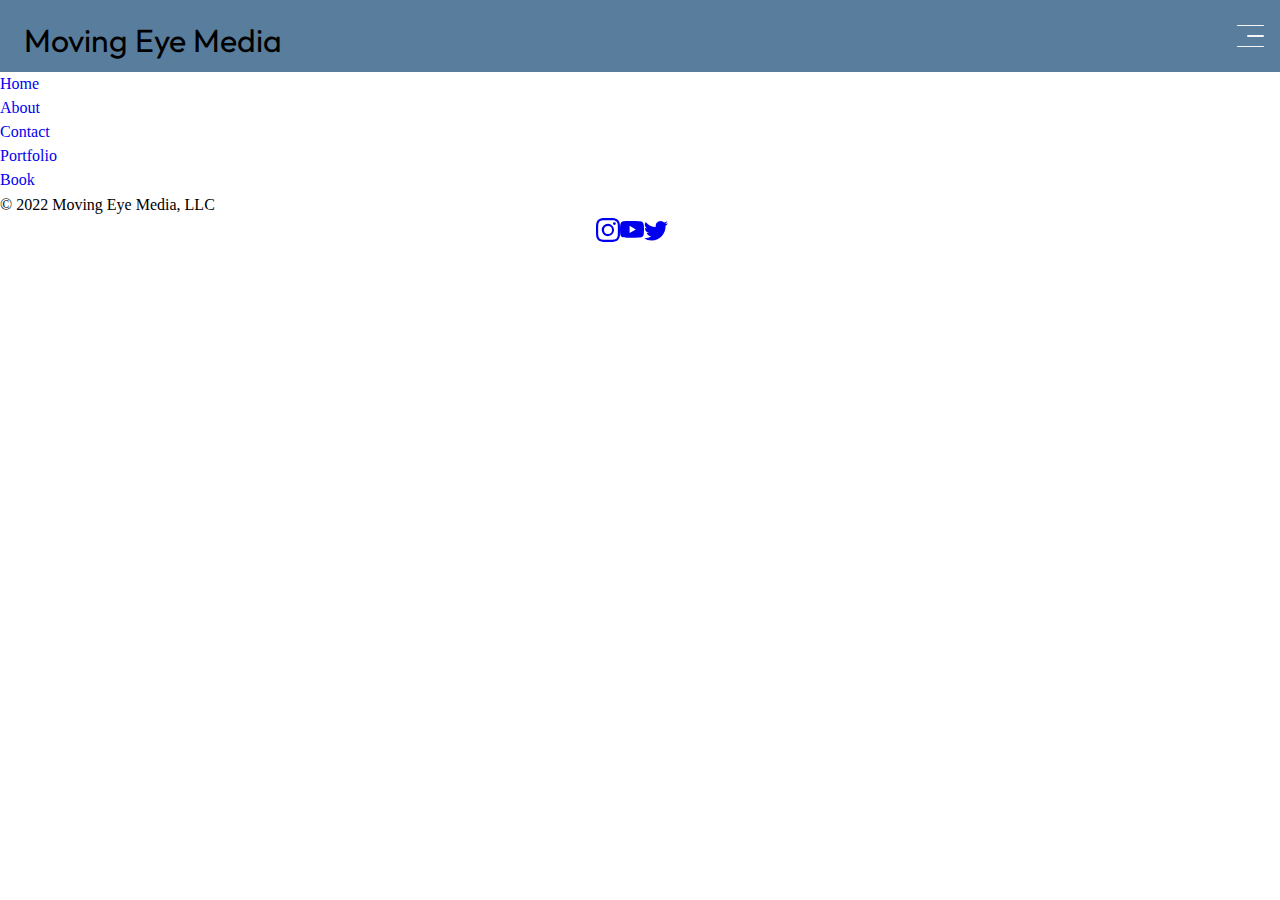
<file: Pages/privacy.html>
<!DOCTYPE html>
<html lang="en">
<head>
    <meta charset="UTF-8">
    <meta http-equiv="X-UA-Compatible" content="IE=edge">
    <meta name="description" content="Moving Eye Media offers a unique, immersive virtual tour experience utilizing custom-built FPV drones. Come check us out and see how this new technology is revolutionizing the digital marketing industry.">
    <title>Moving Eye Media</title>
    <!-- bootstrap -->
    <link href="https://cdn.jsdelivr.net/npm/bootstrap@5.2.2/dist/css/bootstrap.min.css" rel="stylesheet" integrity="sha384-Zenh87qX5JnK2Jl0vWa8Ck2rdkQ2Bzep5IDxbcnCeuOxjzrPF/et3URy9Bv1WTRi" crossorigin="anonymous">
    <link rel = stylesheet href = "Styles/styles.css"></style>
    <script defer src="https://cdn.jsdelivr.net/npm/bootstrap@5.2.2/dist/js/bootstrap.bundle.min.js" integrity="sha384-OERcA2EqjJCMA+/3y+gxIOqMEjwtxJY7qPCqsdltbNJuaOe923+mo//f6V8Qbsw3" crossorigin="anonymous"></script>
    <script src = "Scripts/main.js" defer></script>
</head>
<body>
    <nav class="navbar">
        <div class = "logo-wrapper">
            <a href="index.html" class = "logo">Moving Eye Media</a>
        </div>
        <div class = "burger">
            <span class = "bar"></span>
            <span class = "bar" id = "bar2"></span>
            <span class = "bar"></span>
        </div>
        <section class = "navlinks"> 
            <ul class = "navlinks-menu">
                <li><a href="about.html">About</a></li>
                <li><a href="contact.html" id = "contact-nav">Contact</a></li>
                <li><a href="portfolio.html">Portfolio</a></li>
                <a href = "services.html" class = "book-button">Let's Fly</a> <!-- add drone icon with propellors spinning up on hover -->
            </ul>
        </section>
    </nav>
    <footer>
        <div class="container">
            <footer class="py-3 my-4">
              <ul class="nav justify-content-center border-bottom pb-3 mb-3">
                <li class="nav-item"><a href="#" class="nav-link px-2 text-muted">Home</a></li>
                <li class="nav-item"><a href="#" class="nav-link px-2 text-muted">About</a></li>
                <li class="nav-item"><a href="#" class="nav-link px-2 text-muted">Contact</a></li>
                <li class="nav-item"><a href="#" class="nav-link px-2 text-muted">Portfolio</a></li>
                <li class="nav-item"><a href="#" class="nav-link px-2 text-muted">Book</a></li>
              </ul>
              <p class="text-center text-muted">&copy; 2022 Moving Eye Media, LLC</p>
            </footer>
          </div>
        <svg xmlns="http://www.w3.org/2000/svg" style="display: none;">
            <symbol id="bootstrap" viewBox="0 0 118 94">
              <title>Bootstrap</title>
              <path fill-rule="evenodd" clip-rule="evenodd" d="M24.509 0c-6.733 0-11.715 5.893-11.492 12.284.214 6.14-.064 14.092-2.066 20.577C8.943 39.365 5.547 43.485 0 44.014v5.972c5.547.529 8.943 4.649 10.951 11.153 2.002 6.485 2.28 14.437 2.066 20.577C12.794 88.106 17.776 94 24.51 94H93.5c6.733 0 11.714-5.893 11.491-12.284-.214-6.14.064-14.092 2.066-20.577 2.009-6.504 5.396-10.624 10.943-11.153v-5.972c-5.547-.529-8.934-4.649-10.943-11.153-2.002-6.484-2.28-14.437-2.066-20.577C105.214 5.894 100.233 0 93.5 0H24.508zM80 57.863C80 66.663 73.436 72 62.543 72H44a2 2 0 01-2-2V24a2 2 0 012-2h18.437c9.083 0 15.044 4.92 15.044 12.474 0 5.302-4.01 10.049-9.119 10.88v.277C75.317 46.394 80 51.21 80 57.863zM60.521 28.34H49.948v14.934h8.905c6.884 0 10.68-2.772 10.68-7.727 0-4.643-3.264-7.207-9.012-7.207zM49.948 49.2v16.458H60.91c7.167 0 10.964-2.876 10.964-8.281 0-5.406-3.903-8.178-11.425-8.178H49.948z"></path>
            </symbol>
            <symbol id="instagram" viewBox="0 0 16 16">
                <path d="M8 0C5.829 0 5.556.01 4.703.048 3.85.088 3.269.222 2.76.42a3.917 3.917 0 0 0-1.417.923A3.927 3.927 0 0 0 .42 2.76C.222 3.268.087 3.85.048 4.7.01 5.555 0 5.827 0 8.001c0 2.172.01 2.444.048 3.297.04.852.174 1.433.372 1.942.205.526.478.972.923 1.417.444.445.89.719 1.416.923.51.198 1.09.333 1.942.372C5.555 15.99 5.827 16 8 16s2.444-.01 3.298-.048c.851-.04 1.434-.174 1.943-.372a3.916 3.916 0 0 0 1.416-.923c.445-.445.718-.891.923-1.417.197-.509.332-1.09.372-1.942C15.99 10.445 16 10.173 16 8s-.01-2.445-.048-3.299c-.04-.851-.175-1.433-.372-1.941a3.926 3.926 0 0 0-.923-1.417A3.911 3.911 0 0 0 13.24.42c-.51-.198-1.092-.333-1.943-.372C10.443.01 10.172 0 7.998 0h.003zm-.717 1.442h.718c2.136 0 2.389.007 3.232.046.78.035 1.204.166 1.486.275.373.145.64.319.92.599.28.28.453.546.598.92.11.281.24.705.275 1.485.039.843.047 1.096.047 3.231s-.008 2.389-.047 3.232c-.035.78-.166 1.203-.275 1.485a2.47 2.47 0 0 1-.599.919c-.28.28-.546.453-.92.598-.28.11-.704.24-1.485.276-.843.038-1.096.047-3.232.047s-2.39-.009-3.233-.047c-.78-.036-1.203-.166-1.485-.276a2.478 2.478 0 0 1-.92-.598 2.48 2.48 0 0 1-.6-.92c-.109-.281-.24-.705-.275-1.485-.038-.843-.046-1.096-.046-3.233 0-2.136.008-2.388.046-3.231.036-.78.166-1.204.276-1.486.145-.373.319-.64.599-.92.28-.28.546-.453.92-.598.282-.11.705-.24 1.485-.276.738-.034 1.024-.044 2.515-.045v.002zm4.988 1.328a.96.96 0 1 0 0 1.92.96.96 0 0 0 0-1.92zm-4.27 1.122a4.109 4.109 0 1 0 0 8.217 4.109 4.109 0 0 0 0-8.217zm0 1.441a2.667 2.667 0 1 1 0 5.334 2.667 2.667 0 0 1 0-5.334z"/>
            </symbol>
            <symbol id="twitter" viewBox="0 0 16 16">
              <path d="M5.026 15c6.038 0 9.341-5.003 9.341-9.334 0-.14 0-.282-.006-.422A6.685 6.685 0 0 0 16 3.542a6.658 6.658 0 0 1-1.889.518 3.301 3.301 0 0 0 1.447-1.817 6.533 6.533 0 0 1-2.087.793A3.286 3.286 0 0 0 7.875 6.03a9.325 9.325 0 0 1-6.767-3.429 3.289 3.289 0 0 0 1.018 4.382A3.323 3.323 0 0 1 .64 6.575v.045a3.288 3.288 0 0 0 2.632 3.218 3.203 3.203 0 0 1-.865.115 3.23 3.23 0 0 1-.614-.057 3.283 3.283 0 0 0 3.067 2.277A6.588 6.588 0 0 1 .78 13.58a6.32 6.32 0 0 1-.78-.045A9.344 9.344 0 0 0 5.026 15z"/>
            </symbol>
          </svg>
        <ul class="social-icons">
       
            <li class="ms-3"><a class="text-muted" href="#"><svg class="bi" width="24" height="24"><use xlink:href="#instagram"/></svg></a></li>
            <li class="ms-3"><a class="text-muted" href="#"><svg xmlns="http://www.w3.org/2000/svg" width="24" height="24" fill="currentColor" class="bi bi-youtube" viewBox="0 0 16 16">
                <path d="M8.051 1.999h.089c.822.003 4.987.033 6.11.335a2.01 2.01 0 0 1 1.415 1.42c.101.38.172.883.22 1.402l.01.104.022.26.008.104c.065.914.073 1.77.074 1.957v.075c-.001.194-.01 1.108-.082 2.06l-.008.105-.009.104c-.05.572-.124 1.14-.235 1.558a2.007 2.007 0 0 1-1.415 1.42c-1.16.312-5.569.334-6.18.335h-.142c-.309 0-1.587-.006-2.927-.052l-.17-.006-.087-.004-.171-.007-.171-.007c-1.11-.049-2.167-.128-2.654-.26a2.007 2.007 0 0 1-1.415-1.419c-.111-.417-.185-.986-.235-1.558L.09 9.82l-.008-.104A31.4 31.4 0 0 1 0 7.68v-.123c.002-.215.01-.958.064-1.778l.007-.103.003-.052.008-.104.022-.26.01-.104c.048-.519.119-1.023.22-1.402a2.007 2.007 0 0 1 1.415-1.42c.487-.13 1.544-.21 2.654-.26l.17-.007.172-.006.086-.003.171-.007A99.788 99.788 0 0 1 7.858 2h.193zM6.4 5.209v4.818l4.157-2.408L6.4 5.209z"/>
              </svg><use xlink:href="#facebook"/></svg></a></li>
              <li class="ms-3"><a class="text-muted" href="#"><svg class="bi" width="24" height="24"><use xlink:href="#twitter"/></svg></a></li>
          </ul>
    </footer>
</main>
</body>
</html>
</file>
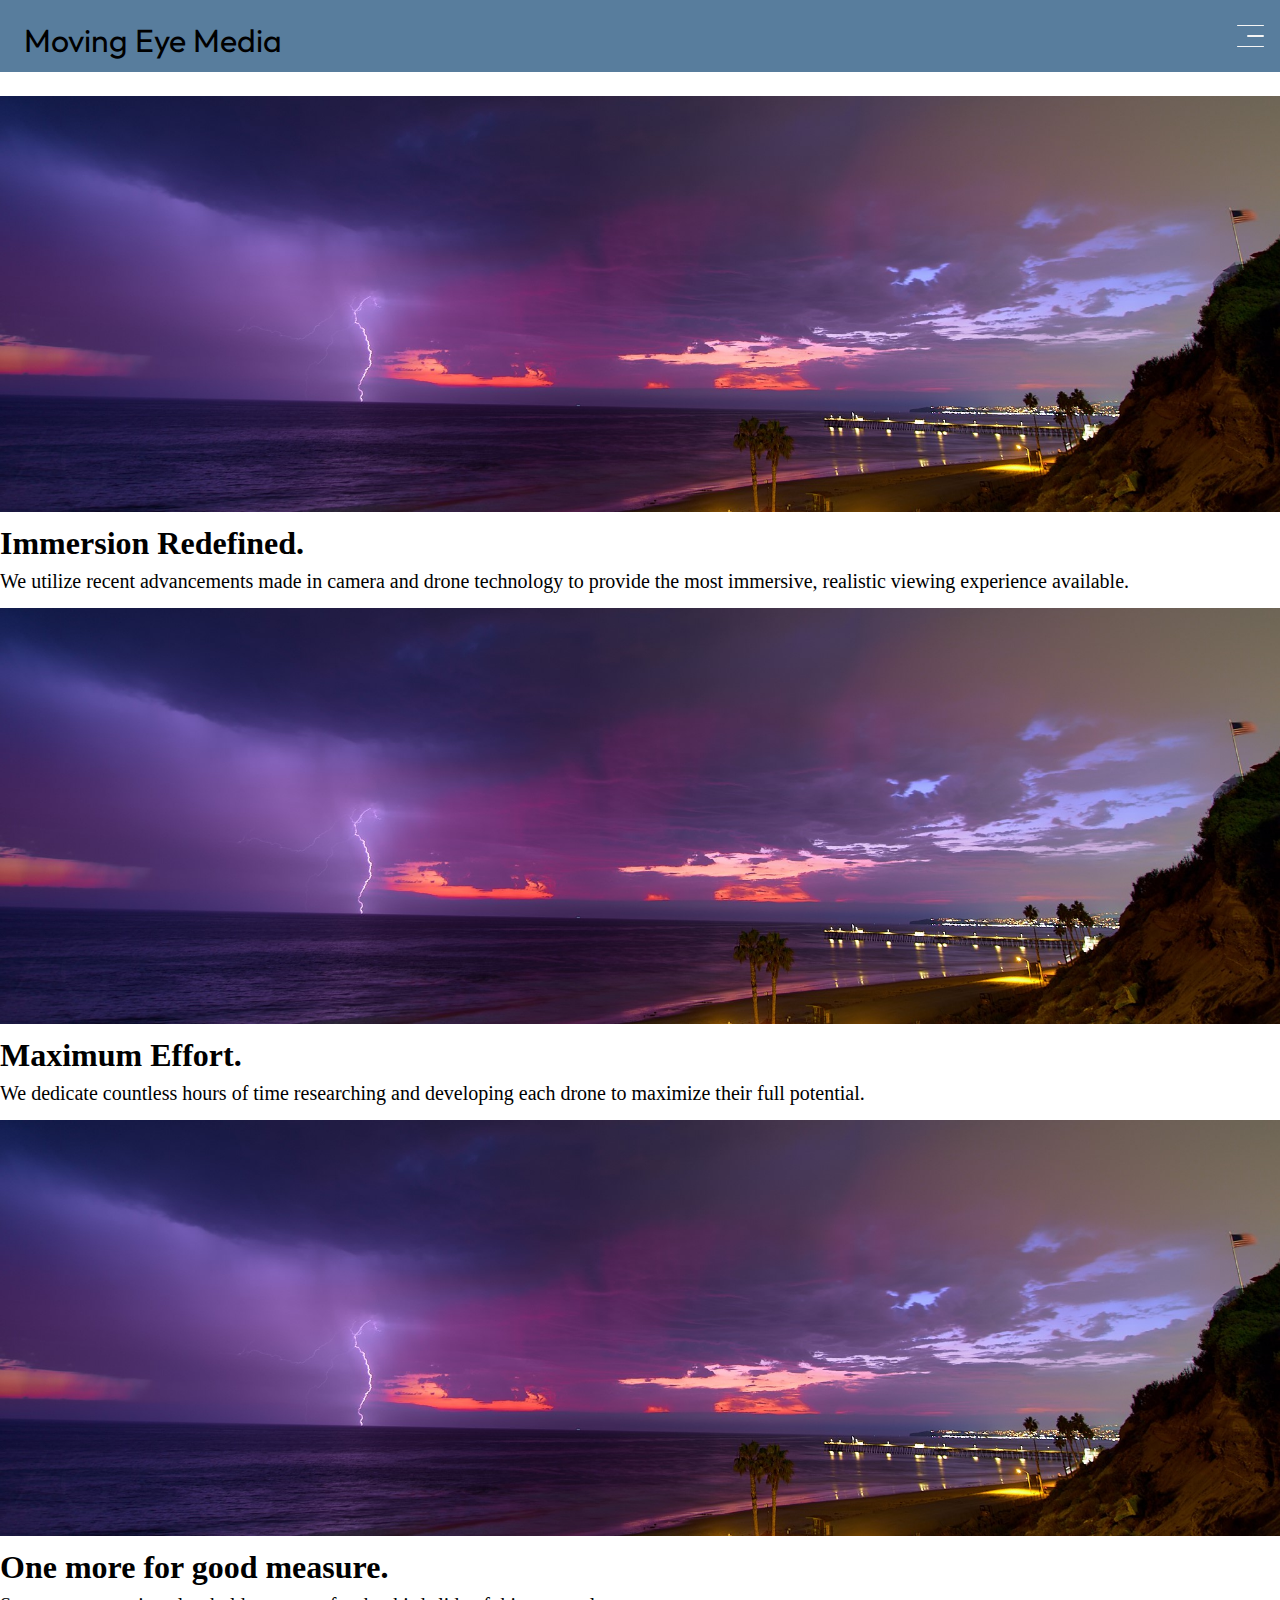
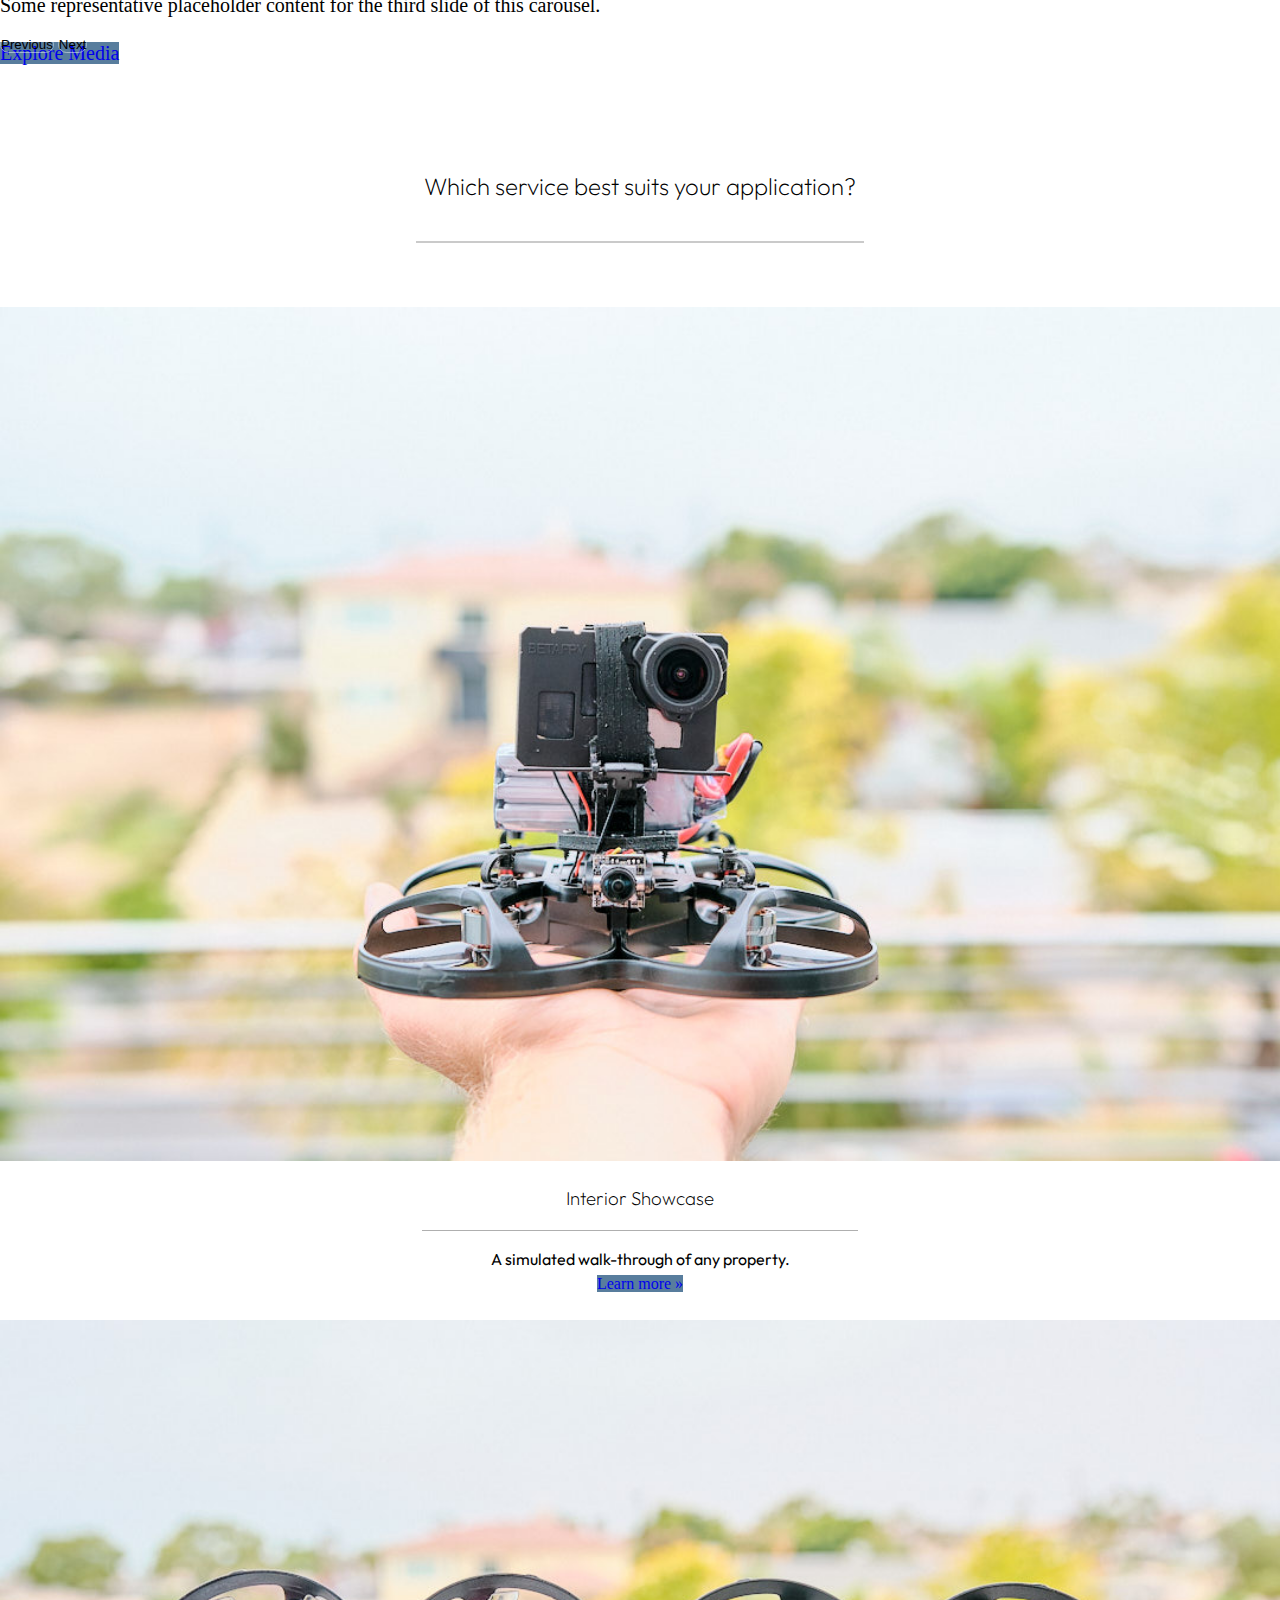
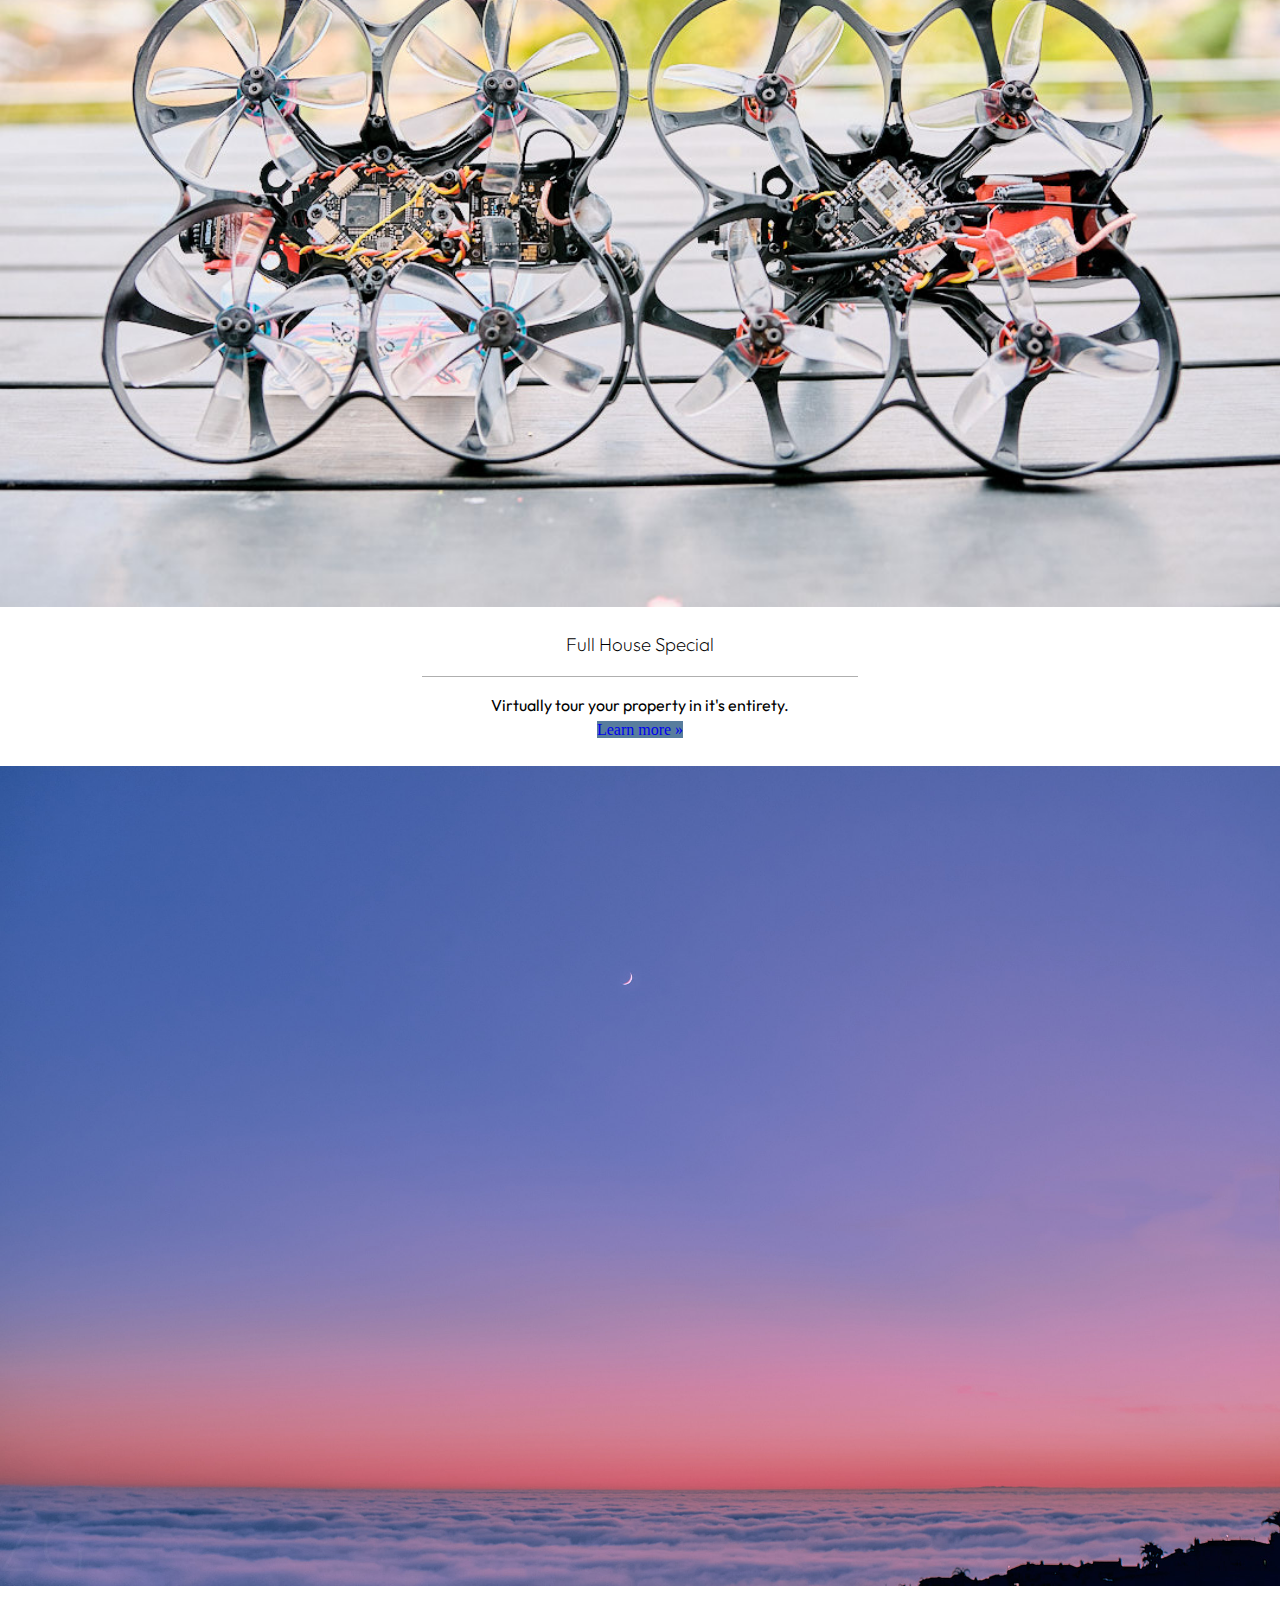
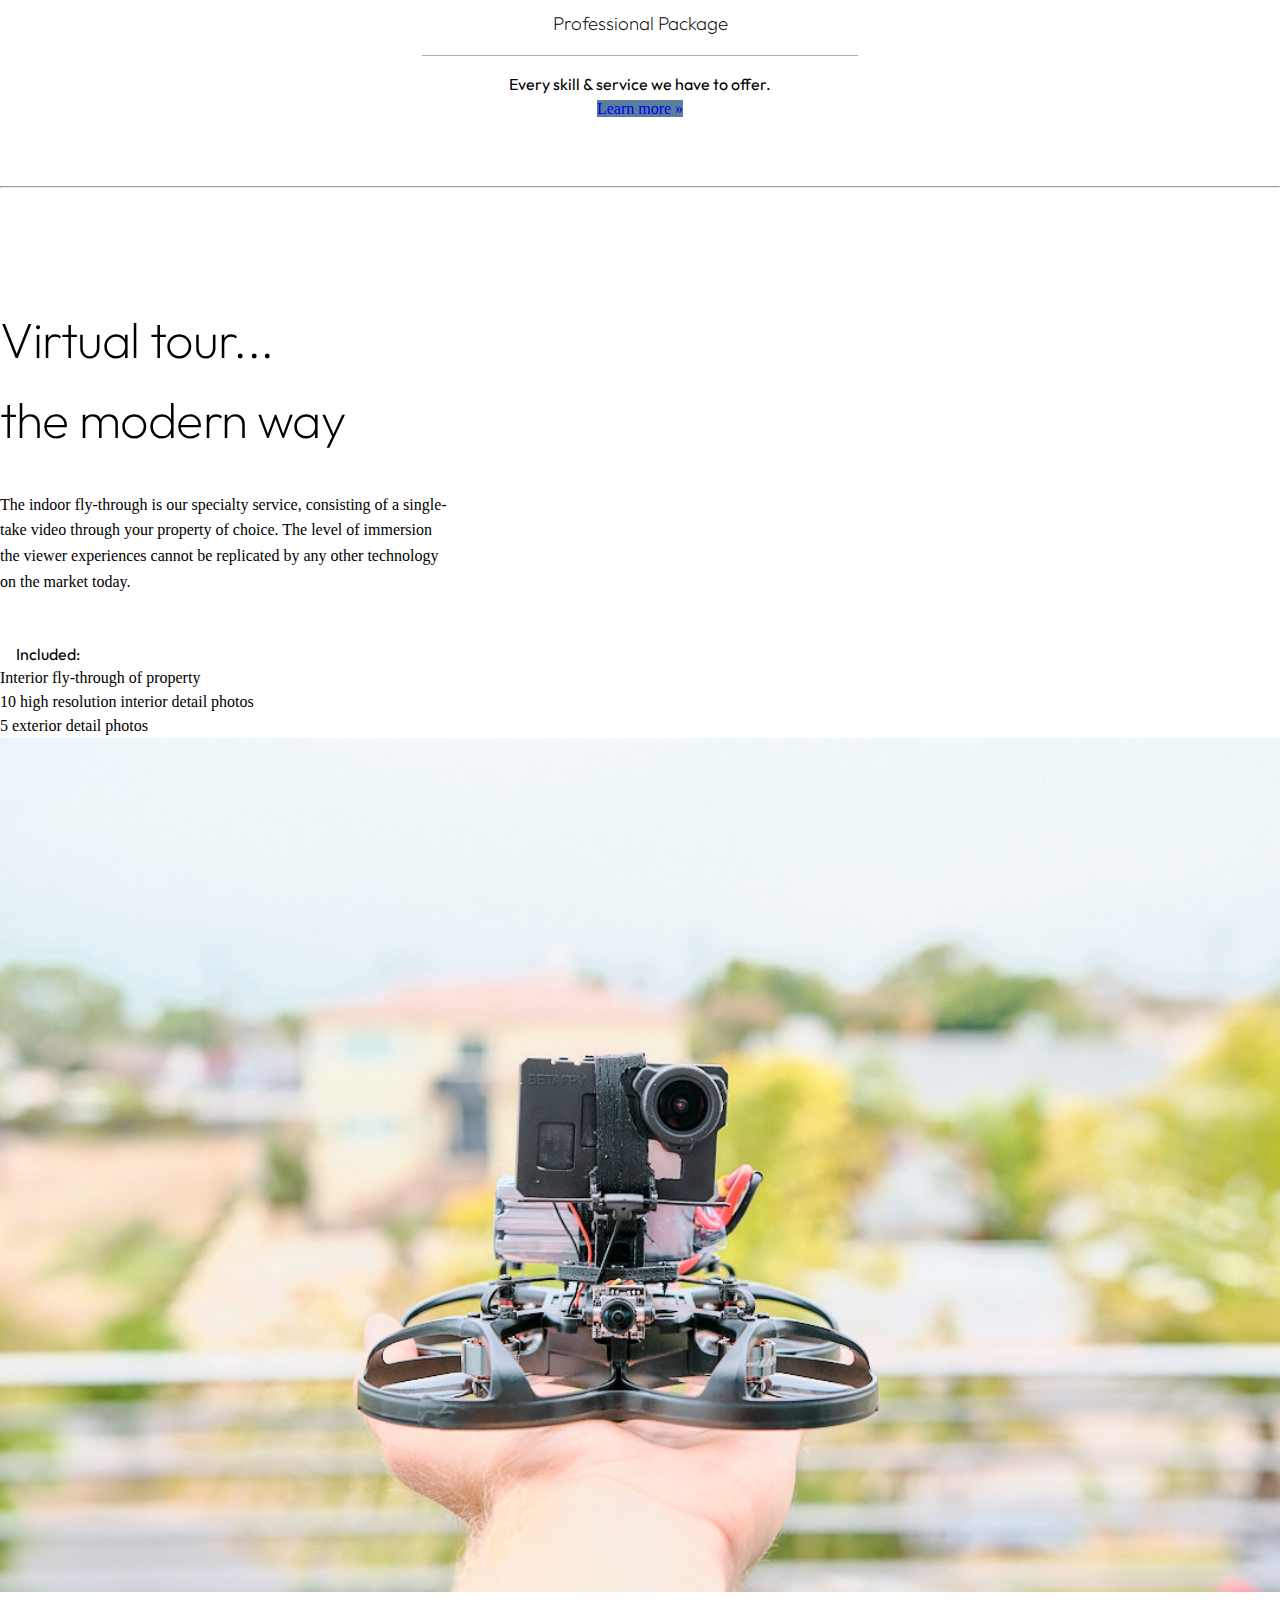
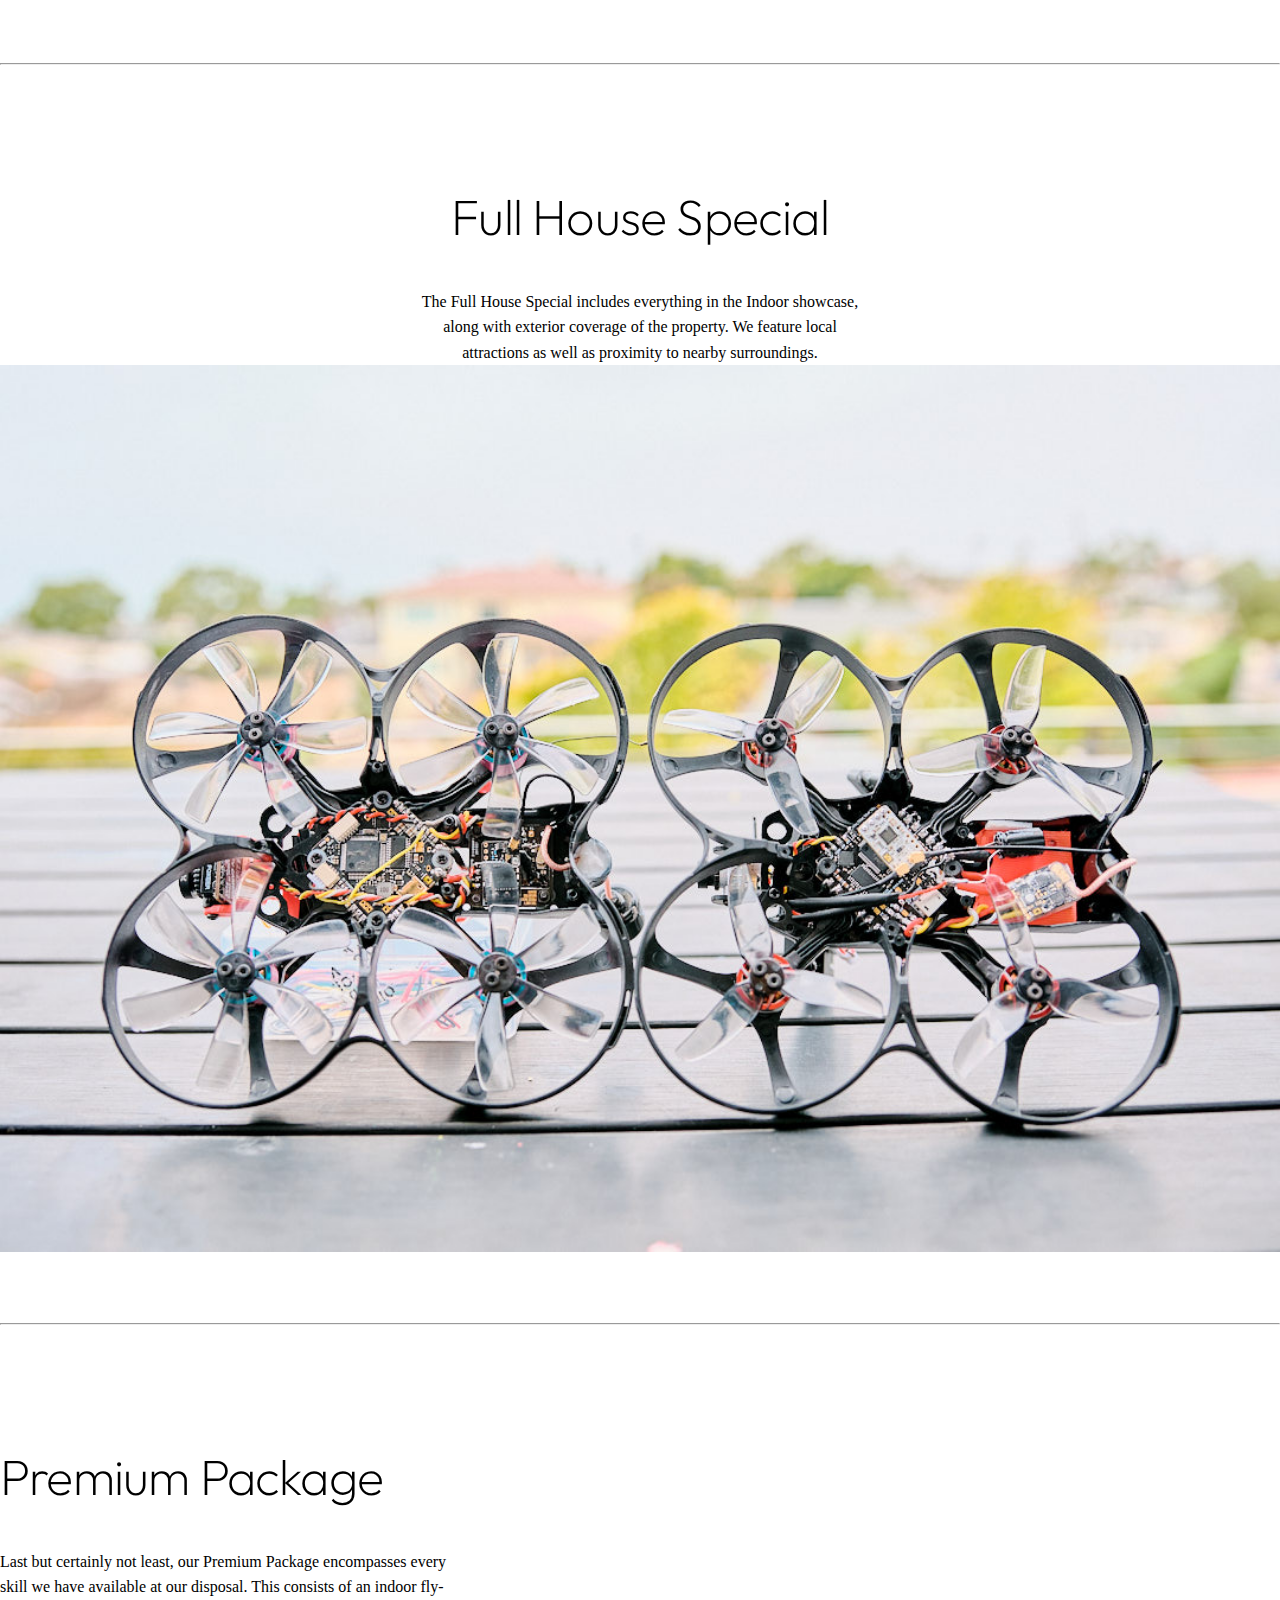
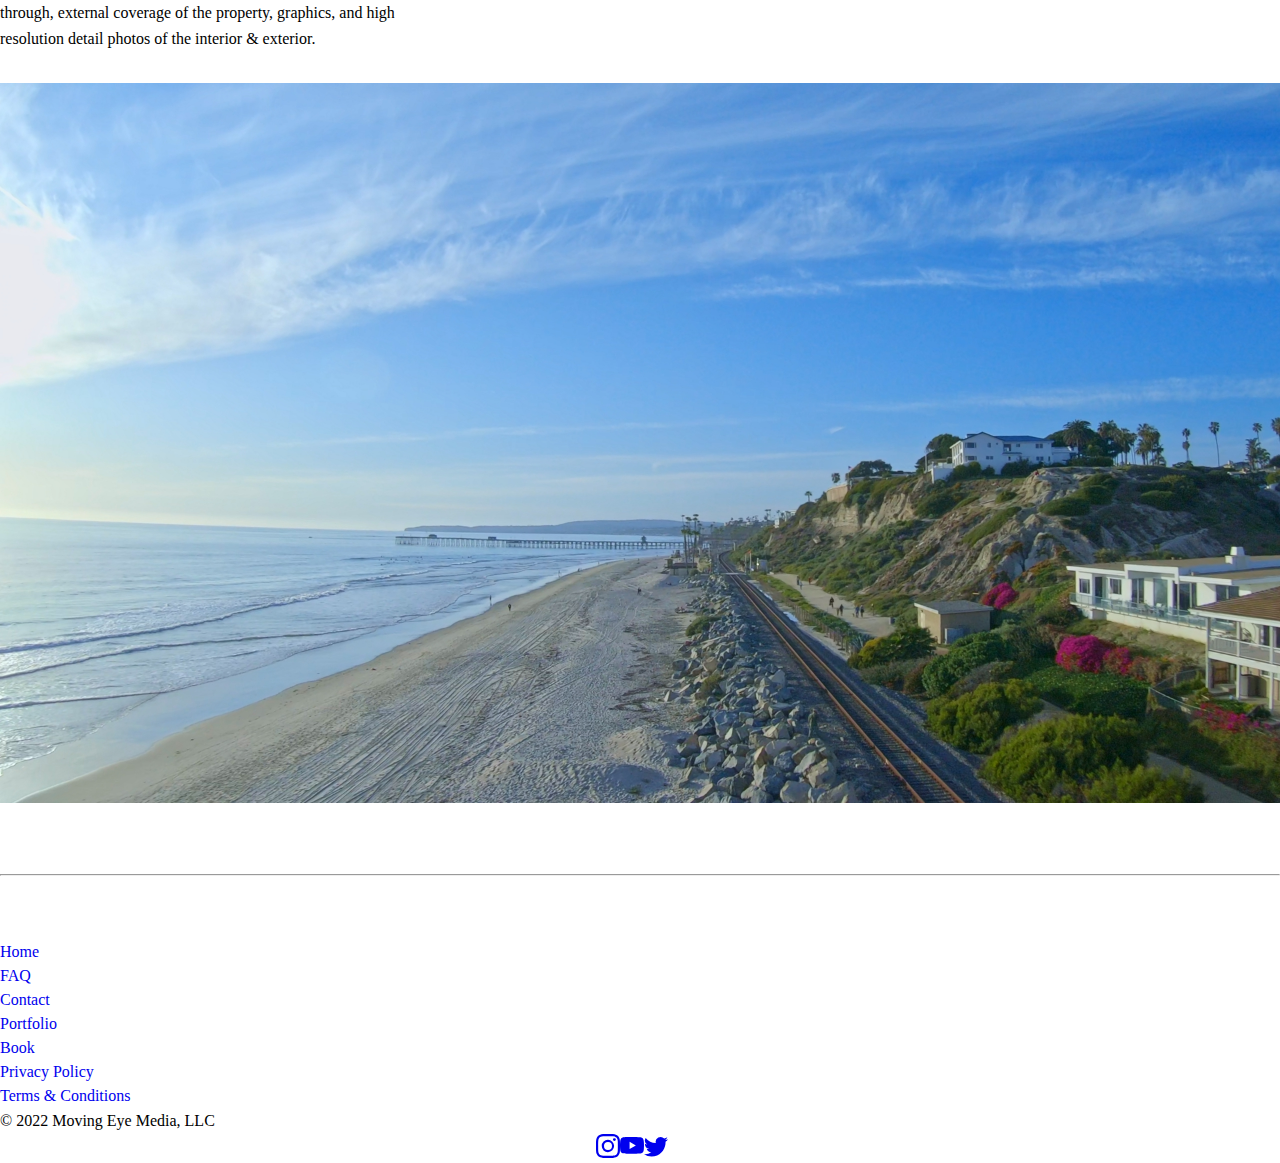
<file: Pages/services2.html>
<!DOCTYPE html>
<html lang="en">
<head>
    <meta charset="UTF-8">
    <meta http-equiv="X-UA-Compatible" content="IE=edge">
    <meta name="description" content="Moving Eye Media offers a unique, immersive virtual tour experience utilizing custom-built FPV drones. Come check us out and see how this new technology is revolutionizing the digital marketing industry.">
    <title>Moving Eye Media</title>
    <link rel = stylesheet href = "Styles/styles.css"></style>
    <!-- bootstrap -->
    <link href="https://cdn.jsdelivr.net/npm/bootstrap@5.2.2/dist/css/bootstrap.min.css" rel="stylesheet" integrity="sha384-Zenh87qX5JnK2Jl0vWa8Ck2rdkQ2Bzep5IDxbcnCeuOxjzrPF/et3URy9Bv1WTRi" crossorigin="anonymous">
    <link rel = stylesheet href = "Styles/styles.css"></style>
    <script defer src="https://cdn.jsdelivr.net/npm/bootstrap@5.2.2/dist/js/bootstrap.bundle.min.js" integrity="sha384-OERcA2EqjJCMA+/3y+gxIOqMEjwtxJY7qPCqsdltbNJuaOe923+mo//f6V8Qbsw3" crossorigin="anonymous"></script>
    <script src = "Scripts/main.js" defer></script>
</head>
<body>
  <nav class="navbar">
    <div class = "logo-wrapper">
        <a href="index.html" class = "logo">Moving Eye Media</a>
    </div>
    <div class = "burger">
        <span class = "bar"></span>
        <span class = "bar" id = "bar2"></span>
        <span class = "bar"></span>
    </div>
    <section class = "navlinks"> 
        <ul class = "navlinks-menu">
            <li><a href="about.html">About</a></li>
            <li><a href="contact.html" id = "contact-nav">Contact</a></li>
            <li><a href="portfolio.html">Portfolio</a></li>
            <a href = "services.html" class = "book-button">Let's Fly</a> <!-- add drone icon with propellors spinning up on hover -->
        </ul>
    </section>
</nav>

  <main>
    <div id="myCarousel" class="carousel slide carousel-fade" data-bs-ride="carousel">
      <div class="carousel-indicators">
        <button type="button" data-bs-target="#myCarousel" data-bs-slide-to="0" class="active" aria-current="true" aria-label="Slide 1"></button>
        <button type="button" data-bs-target="#myCarousel" data-bs-slide-to="1" aria-label="Slide 2"></button>
        <button type="button" data-bs-target="#myCarousel" data-bs-slide-to="2" aria-label="Slide 3"></button>
      </div>
      <div class="carousel-inner">
        <div class="carousel-item active">
          <img src="Images/lightninweb.jpg" alt="" width = "100%" id = "services-header-img-1">
  
          <div class="container">
            <div class="carousel-caption text-start services-header-text">
              <h1>Immersion Redefined.</h1>
              <p>We utilize recent advancements made in camera and drone technology to provide the most immersive, realistic viewing experience available. </p>
              <p><a class="btn btn-lg btn-primary services-header-btn" href="portfolio.html">Portfolio Samples</a></p>
            </div>
          </div>
        </div>
        <div class="carousel-item">
          <img src="Images/lightninweb.jpg" alt="" width = "100%" id = "services-header-img-1">
  
          <div class="container">
            <div class="carousel-caption">
              <h1>Maximum Effort.</h1>
              <p>We dedicate countless hours of time researching and developing each drone to maximize their full potential.</p>
              <p><a class="btn btn-lg btn-primary services-header-btn" href="about.html">Learn more</a></p>
            </div>
          </div>
        </div>
        <div class="carousel-item">
          <img src="Images/lightninweb.jpg" alt="" width = "100%" class = "img-fluid" id = "services-header-img-1">
  
          <div class="container">
            <div class="carousel-caption text-end">
              <h1>One more for good measure.</h1>
              <p>Some representative placeholder content for the third slide of this carousel.</p>
              <p><a class="btn btn-lg btn-primary services-header-btn" href="portfolio.html">Explore Media</a></p>
            </div>
          </div>
        </div>
      </div>
      <button class="carousel-control-prev" type="button" data-bs-target="#myCarousel" data-bs-slide="prev">
        <span class="carousel-control-prev-icon" aria-hidden="true"></span>
        <span class="visually-hidden">Previous</span>
      </button>
      <button class="carousel-control-next" type="button" data-bs-target="#myCarousel" data-bs-slide="next">
        <span class="carousel-control-next-icon" aria-hidden="true"></span>
        <span class="visually-hidden">Next</span>
      </button>
    </div>
    <header class = "services-header">
      <h2>Which service best suits your application?</h2>
   </header>
    <div class="container marketing">
      <div class="row">
        <div class="col-lg-4">
          <img src="Images/Drone2.jpg" alt="" width = "" class = "img-fluid service-img" id = "services-header-img-1">
          <header class = "services-card-header">
            <h3>Interior Showcase</h3>
            <div id = "card-border"></div>
            <h4>A simulated walk-through of any property.</h4>
          </header>
          <p><a class="btn btn-secondary service-button" href="#virtualtour">Learn more &raquo;</a></p>
        </div><!-- /.col-lg-4 -->
        <div class="col-lg-4">
          <img src="Images/Drone1.jpg" alt="" width = "" class = "img-fluid service-img" id = "services-header-img-1">
          <header class = "services-card-header">
            <h3>Full House Special</h3>
            <div id = "card-border"></div>
            <h4>Virtually tour your property in it's entirety.</h4>
          </header>
          <p><a class="btn btn-secondary service-button" href="#fullhouse">Learn more &raquo;</a></p>
        </div><!-- /.col-lg-4 -->
        <div class="col-lg-4">
          <img src="Images/cloudsea.jpg" alt="" width = "" class = "img-fluid service-img" id = "services-header-img-3">
          <header class="services-card-header">
            <h3>Professional Package</h3>
            <div id = "card-border"></div>
            <h4>Every skill & service we have to offer.</h4>
          </header>
          <p><a class="btn btn-secondary service-button" href="#premiumpackage">Learn more  &raquo;</a></p>
        </div><!-- /.col-lg-4 -->
      </div><!-- /.row -->
  
  
      <!-- START THE FEATURETTES -->
  
      <hr class="featurette-divider">
  
      <div class="row featurette">
        <div class="col-md-7 services-list" id = "virtualtour">
          <h2 class="featurette-heading fw-normal lh-1" id = "services-header-one">Virtual tour... <br><span class="text-muted">the modern way</span></h2>
          <p class = "services-item-text">The indoor fly-through is our specialty service, consisting of a single-take video through your property of choice. The level of immersion the viewer experiences cannot be replicated by any other technology on the market today. </p>
          <h4>Included:</h4>
          <ul>
            <li>Interior fly-through of property</li>
            <li>10 high resolution interior detail photos</li>
            <li>5 exterior detail photos</li>
          </ul>
        </div>
        <div class="col-md-5">
          <img src="Images/Drone2.jpg" alt="" width = "" class = "img-fluid service-img" id = "services-header-img-1">
        </div>
      </div>
  
      <hr class="featurette-divider">
  
      <div class="row featurette">
        <div class="col-md-7 order-md-2  services-list" id = "fullhouse">
          <h2 class="featurette-heading fw-normal lh-1">Full House Special</h2>
          <p class = "services-item-text text-two">The Full House Special includes everything in the Indoor showcase, along with exterior coverage of the property. We feature local attractions as well as proximity to nearby surroundings.</p>
        </div>
        <div class="col-md-5 order-md-1">
          <img src="Images/Drone1.jpg" alt="" width = "" class = "img-fluid service-img" id = "services-header-img-1">
  
        </div>
      </div>
  
      <hr class="featurette-divider">
  
      <div class="row featurette">
        <div class="col-md-7  services-list"  id = "premiumpackage">
          <h2 class="featurette-heading fw-normal lh-1" id = "services-header-two">Premium <span class="text-muted">Package</span></h2>
          <p  class = "services-item-text">Last but certainly not least, our Premium Package encompasses every skill we have available at our disposal. This consists of an indoor fly-through, external coverage of the property, graphics, and high resolution detail photos of the interior & exterior.</p>
        </div>
        <div class="col-md-5">
          <img src="Images/aerialsc.jpg" alt="" width = "" class = "img-fluid service-img" id = "services-header-img-1">
        </div>
      </div>
      <hr class="featurette-divider">
  
      </div><!-- /.container -->
      <footer>
        <div class="container">
            <footer class="py-3 my-4">
              <ul class="nav justify-content-center border-bottom pb-3 mb-3">
                <li class="nav-item"><a href="#" class="nav-link px-2 text-muted">Home</a></li>
                <li class="nav-item"><a href="#" class="nav-link px-2 text-muted">FAQ</a></li>
                <li class="nav-item"><a href="#" class="nav-link px-2 text-muted">Contact</a></li>
                <li class="nav-item"><a href="#" class="nav-link px-2 text-muted">Portfolio</a></li>
                <li class="nav-item"><a href="#" class="nav-link px-2 text-muted">Book</a></li>
                <li class="nav-item"><a href="#" class="nav-link px-2 text-muted">Privacy Policy</a></li>
                <li class="nav-item"><a href="#" class="nav-link px-2 text-muted">Terms & Conditions</a></li>
              </ul>
              <p class="text-center text-muted">&copy; 2022 Moving Eye Media, LLC</p>
            </footer>
          </div>
        <svg xmlns="http://www.w3.org/2000/svg" style="display: none;">
            <symbol id="bootstrap" viewBox="0 0 118 94">
              <title>Bootstrap</title>
              <path fill-rule="evenodd" clip-rule="evenodd" d="M24.509 0c-6.733 0-11.715 5.893-11.492 12.284.214 6.14-.064 14.092-2.066 20.577C8.943 39.365 5.547 43.485 0 44.014v5.972c5.547.529 8.943 4.649 10.951 11.153 2.002 6.485 2.28 14.437 2.066 20.577C12.794 88.106 17.776 94 24.51 94H93.5c6.733 0 11.714-5.893 11.491-12.284-.214-6.14.064-14.092 2.066-20.577 2.009-6.504 5.396-10.624 10.943-11.153v-5.972c-5.547-.529-8.934-4.649-10.943-11.153-2.002-6.484-2.28-14.437-2.066-20.577C105.214 5.894 100.233 0 93.5 0H24.508zM80 57.863C80 66.663 73.436 72 62.543 72H44a2 2 0 01-2-2V24a2 2 0 012-2h18.437c9.083 0 15.044 4.92 15.044 12.474 0 5.302-4.01 10.049-9.119 10.88v.277C75.317 46.394 80 51.21 80 57.863zM60.521 28.34H49.948v14.934h8.905c6.884 0 10.68-2.772 10.68-7.727 0-4.643-3.264-7.207-9.012-7.207zM49.948 49.2v16.458H60.91c7.167 0 10.964-2.876 10.964-8.281 0-5.406-3.903-8.178-11.425-8.178H49.948z"></path>
            </symbol>
            <symbol id="instagram" viewBox="0 0 16 16">
                <path d="M8 0C5.829 0 5.556.01 4.703.048 3.85.088 3.269.222 2.76.42a3.917 3.917 0 0 0-1.417.923A3.927 3.927 0 0 0 .42 2.76C.222 3.268.087 3.85.048 4.7.01 5.555 0 5.827 0 8.001c0 2.172.01 2.444.048 3.297.04.852.174 1.433.372 1.942.205.526.478.972.923 1.417.444.445.89.719 1.416.923.51.198 1.09.333 1.942.372C5.555 15.99 5.827 16 8 16s2.444-.01 3.298-.048c.851-.04 1.434-.174 1.943-.372a3.916 3.916 0 0 0 1.416-.923c.445-.445.718-.891.923-1.417.197-.509.332-1.09.372-1.942C15.99 10.445 16 10.173 16 8s-.01-2.445-.048-3.299c-.04-.851-.175-1.433-.372-1.941a3.926 3.926 0 0 0-.923-1.417A3.911 3.911 0 0 0 13.24.42c-.51-.198-1.092-.333-1.943-.372C10.443.01 10.172 0 7.998 0h.003zm-.717 1.442h.718c2.136 0 2.389.007 3.232.046.78.035 1.204.166 1.486.275.373.145.64.319.92.599.28.28.453.546.598.92.11.281.24.705.275 1.485.039.843.047 1.096.047 3.231s-.008 2.389-.047 3.232c-.035.78-.166 1.203-.275 1.485a2.47 2.47 0 0 1-.599.919c-.28.28-.546.453-.92.598-.28.11-.704.24-1.485.276-.843.038-1.096.047-3.232.047s-2.39-.009-3.233-.047c-.78-.036-1.203-.166-1.485-.276a2.478 2.478 0 0 1-.92-.598 2.48 2.48 0 0 1-.6-.92c-.109-.281-.24-.705-.275-1.485-.038-.843-.046-1.096-.046-3.233 0-2.136.008-2.388.046-3.231.036-.78.166-1.204.276-1.486.145-.373.319-.64.599-.92.28-.28.546-.453.92-.598.282-.11.705-.24 1.485-.276.738-.034 1.024-.044 2.515-.045v.002zm4.988 1.328a.96.96 0 1 0 0 1.92.96.96 0 0 0 0-1.92zm-4.27 1.122a4.109 4.109 0 1 0 0 8.217 4.109 4.109 0 0 0 0-8.217zm0 1.441a2.667 2.667 0 1 1 0 5.334 2.667 2.667 0 0 1 0-5.334z"/>
            </symbol>
            <symbol id="twitter" viewBox="0 0 16 16">
              <path d="M5.026 15c6.038 0 9.341-5.003 9.341-9.334 0-.14 0-.282-.006-.422A6.685 6.685 0 0 0 16 3.542a6.658 6.658 0 0 1-1.889.518 3.301 3.301 0 0 0 1.447-1.817 6.533 6.533 0 0 1-2.087.793A3.286 3.286 0 0 0 7.875 6.03a9.325 9.325 0 0 1-6.767-3.429 3.289 3.289 0 0 0 1.018 4.382A3.323 3.323 0 0 1 .64 6.575v.045a3.288 3.288 0 0 0 2.632 3.218 3.203 3.203 0 0 1-.865.115 3.23 3.23 0 0 1-.614-.057 3.283 3.283 0 0 0 3.067 2.277A6.588 6.588 0 0 1 .78 13.58a6.32 6.32 0 0 1-.78-.045A9.344 9.344 0 0 0 5.026 15z"/>
            </symbol>
          </svg>
        <ul class="social-icons">
       
            <li class="ms-3"><a class="text-muted" href="#"><svg class="bi" width="24" height="24"><use xlink:href="#instagram"/></svg></a></li>
            <li class="ms-3"><a class="text-muted" href="#"><svg xmlns="http://www.w3.org/2000/svg" width="24" height="24" fill="currentColor" class="bi bi-youtube" viewBox="0 0 16 16">
                <path d="M8.051 1.999h.089c.822.003 4.987.033 6.11.335a2.01 2.01 0 0 1 1.415 1.42c.101.38.172.883.22 1.402l.01.104.022.26.008.104c.065.914.073 1.77.074 1.957v.075c-.001.194-.01 1.108-.082 2.06l-.008.105-.009.104c-.05.572-.124 1.14-.235 1.558a2.007 2.007 0 0 1-1.415 1.42c-1.16.312-5.569.334-6.18.335h-.142c-.309 0-1.587-.006-2.927-.052l-.17-.006-.087-.004-.171-.007-.171-.007c-1.11-.049-2.167-.128-2.654-.26a2.007 2.007 0 0 1-1.415-1.419c-.111-.417-.185-.986-.235-1.558L.09 9.82l-.008-.104A31.4 31.4 0 0 1 0 7.68v-.123c.002-.215.01-.958.064-1.778l.007-.103.003-.052.008-.104.022-.26.01-.104c.048-.519.119-1.023.22-1.402a2.007 2.007 0 0 1 1.415-1.42c.487-.13 1.544-.21 2.654-.26l.17-.007.172-.006.086-.003.171-.007A99.788 99.788 0 0 1 7.858 2h.193zM6.4 5.209v4.818l4.157-2.408L6.4 5.209z"/>
              </svg><use xlink:href="#facebook"/></svg></a></li>
              <li class="ms-3"><a class="text-muted" href="#"><svg class="bi" width="24" height="24"><use xlink:href="#twitter"/></svg></a></li>
          </ul>
    </footer>
 
    </div>    
  </body>
</html>
</file>
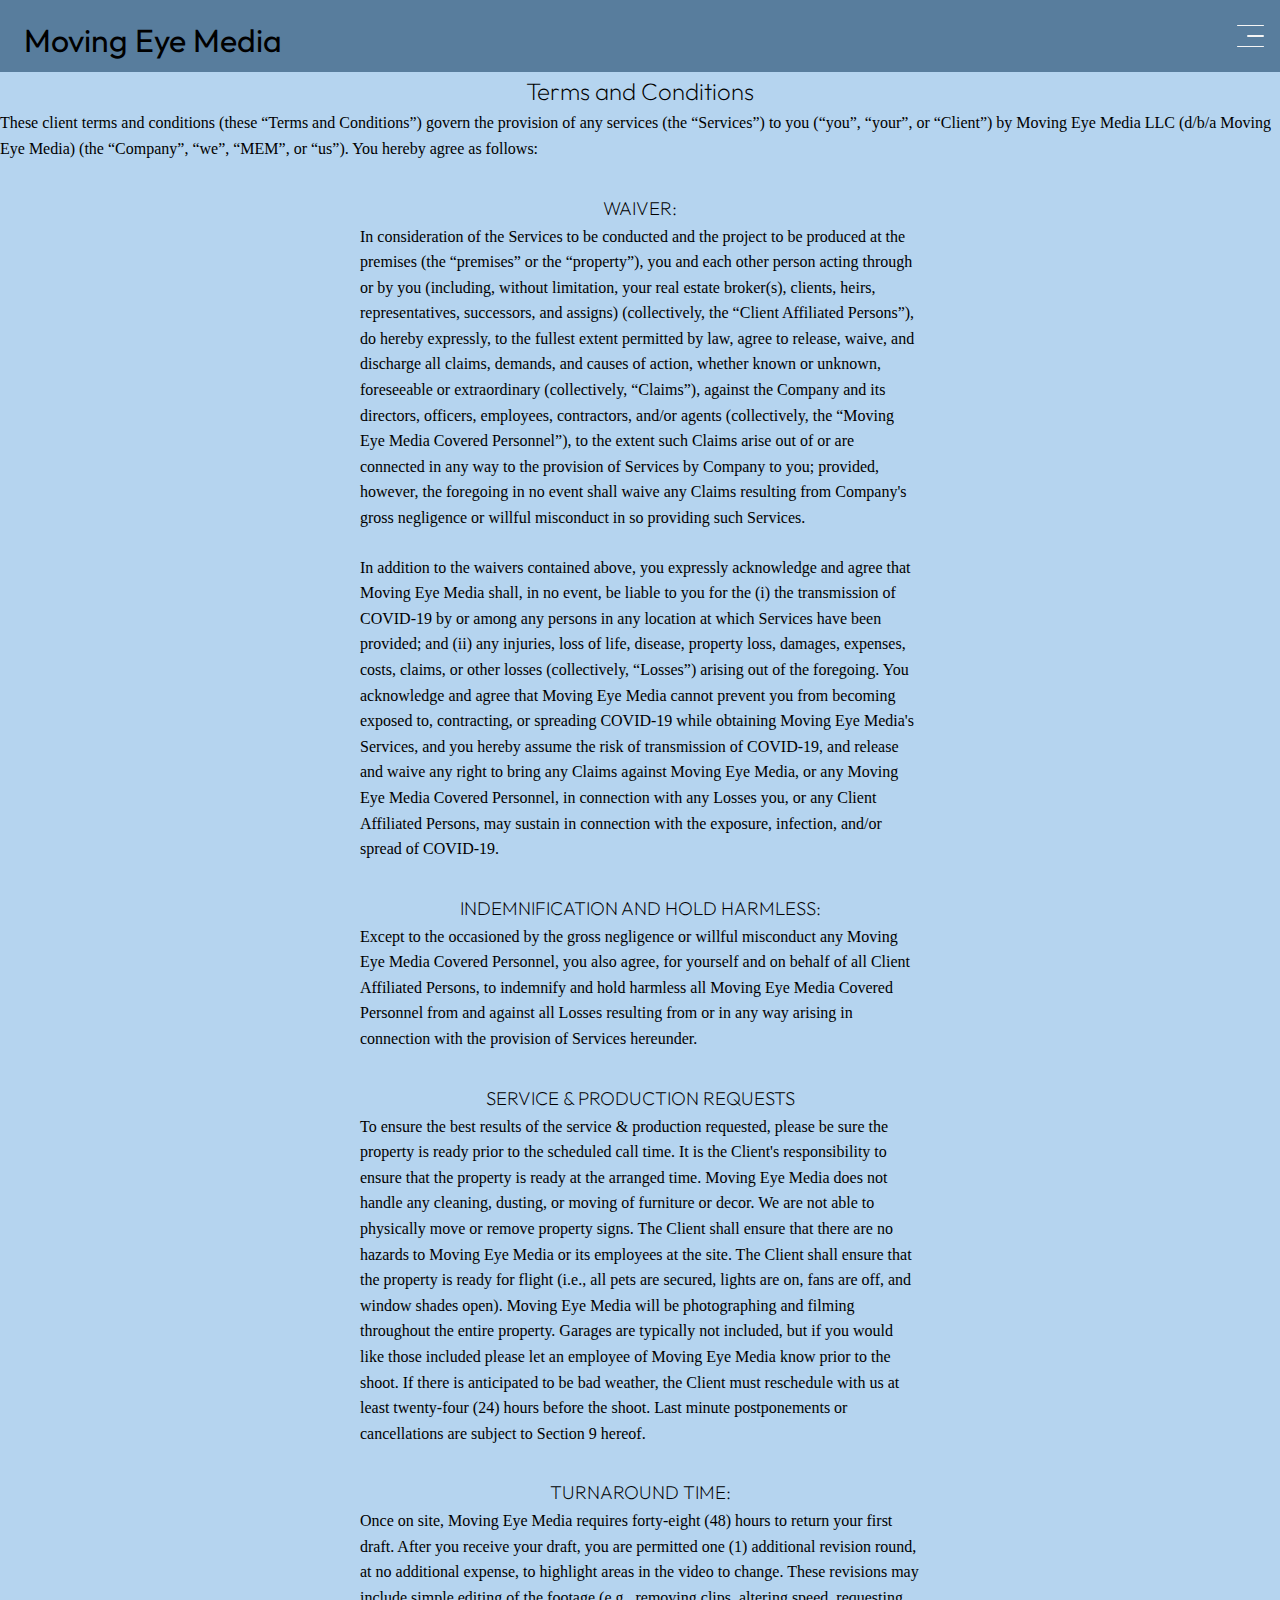
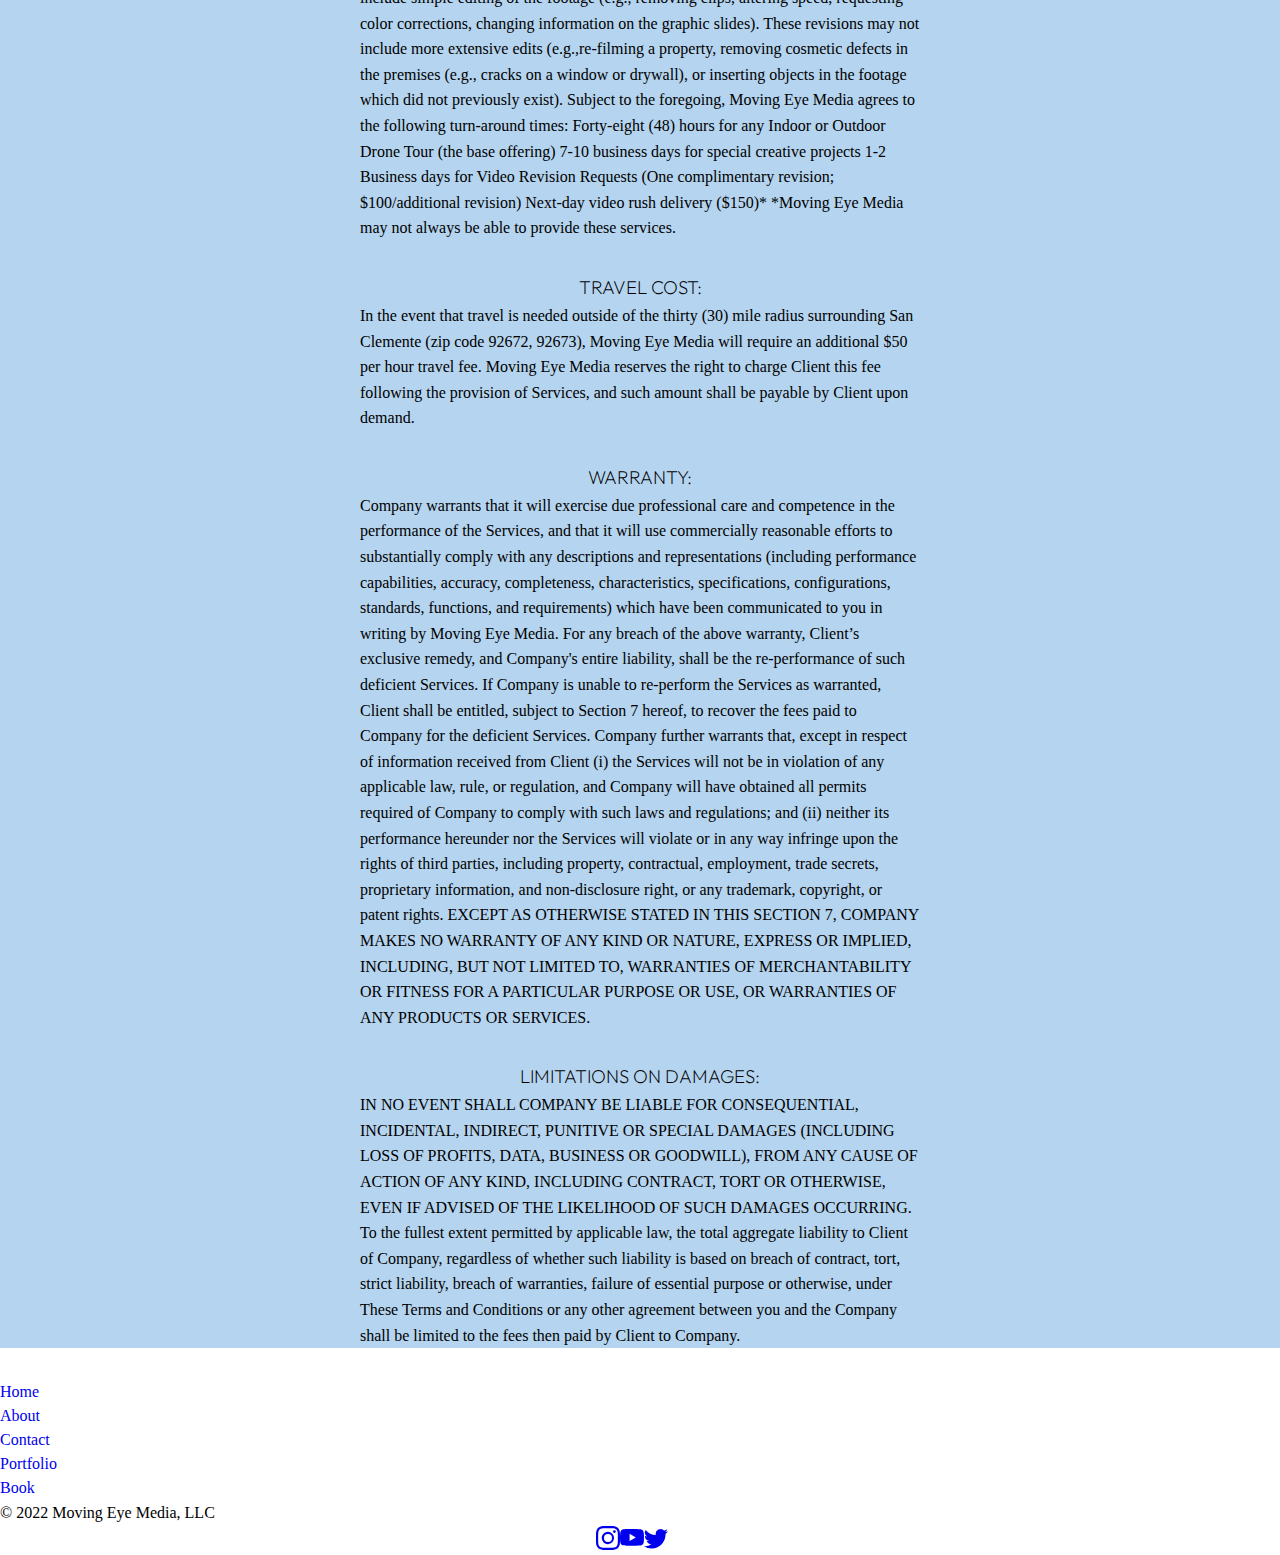
<file: Pages/terms.html>
<!DOCTYPE html>
<html lang="en">
<head>
    <meta charset="UTF-8">
    <meta http-equiv="X-UA-Compatible" content="IE=edge">
    <meta name="description" content="Moving Eye Media offers a unique, immersive virtual tour experience utilizing custom-built FPV drones. Come check us out and see how this new technology is revolutionizing the digital marketing industry.">
    <title>Moving Eye Media</title>
    <!-- bootstrap -->
    <link href="https://cdn.jsdelivr.net/npm/bootstrap@5.2.2/dist/css/bootstrap.min.css" rel="stylesheet" integrity="sha384-Zenh87qX5JnK2Jl0vWa8Ck2rdkQ2Bzep5IDxbcnCeuOxjzrPF/et3URy9Bv1WTRi" crossorigin="anonymous">
    <link rel = stylesheet href = "Styles/styles.css"></style>
    <script defer src="https://cdn.jsdelivr.net/npm/bootstrap@5.2.2/dist/js/bootstrap.bundle.min.js" integrity="sha384-OERcA2EqjJCMA+/3y+gxIOqMEjwtxJY7qPCqsdltbNJuaOe923+mo//f6V8Qbsw3" crossorigin="anonymous"></script>
    <script src = "Scripts/main.js" defer></script>
</head>
<body>
    <nav class="navbar">
        <div class = "logo-wrapper">
            <a href="index.html" class = "logo">Moving Eye Media</a>
        </div>
        <div class = "burger">
            <span class = "bar"></span>
            <span class = "bar" id = "bar2"></span>
            <span class = "bar"></span>
        </div>
        <section class = "navlinks"> 
            <ul class = "navlinks-menu">
                <li><a href="about.html">About</a></li>
                <li><a href="contact.html" id = "contact-nav">Contact</a></li>
                <li><a href="portfolio.html">Portfolio</a></li>
                <a href = "services.html" class = "book-button">Let's Fly</a> <!-- add drone icon with propellors spinning up on hover -->
            </ul>
        </section>
    </nav>
    <section id = "terms">
        <h2>Terms and Conditions</h2>
        <p>These client terms and conditions (these “Terms and Conditions”) govern the provision of any services (the “Services”) to you (“you”, “your”, or “Client”) by Moving Eye Media LLC (d/b/a Moving Eye Media) (the “Company”, “we”, “MEM”, or “us”). You hereby agree as follows:</p>
        
        <article class = "terms">
            <h3>WAIVER:</h3>
            <p> In consideration of the Services to be conducted and the project to be produced at the premises (the “premises” or the “property”), you and each other person acting through or by you (including, without limitation, your real estate broker(s), clients, heirs, representatives, successors, and assigns) (collectively, the “Client Affiliated Persons”), do hereby expressly, to the fullest extent permitted by law, agree to release, waive, and discharge all claims, demands, and causes of action, whether known or unknown, foreseeable or extraordinary (collectively, “Claims”), against the Company and its directors, officers, employees, contractors, and/or agents (collectively, the “Moving Eye Media Covered Personnel”), to the extent such Claims arise out of or are connected in any way to the provision of Services by Company to you; provided, however, the foregoing in no event shall waive any Claims resulting from Company's gross negligence or willful misconduct in so providing such Services.</p>
            <br>
            <p>In addition to the waivers contained above, you expressly acknowledge and agree that Moving Eye Media shall, in no event, be liable to you for the (i) the transmission of COVID-19 by or among any persons in any location at which Services have been provided; and (ii) any injuries, loss of life, disease, property loss, damages, expenses, costs, claims, or other losses (collectively, “Losses”) arising out of the foregoing. You acknowledge and agree that Moving Eye Media cannot prevent you from becoming exposed to, contracting, or spreading COVID-19 while obtaining Moving Eye Media's Services, and you hereby assume the risk of transmission of COVID-19, and release and waive any right to bring any Claims against Moving Eye Media, or any Moving Eye Media Covered Personnel, in connection with any Losses you, or any Client Affiliated Persons, may sustain in connection with the exposure, infection, and/or spread of COVID-19.</p>
        </article>
        <article>
            <h3>INDEMNIFICATION AND HOLD HARMLESS: </h3>
            <p>Except to the occasioned by the gross negligence or willful misconduct any Moving Eye Media Covered Personnel, you also agree, for yourself and on behalf of all Client Affiliated Persons, to indemnify and hold harmless all Moving Eye Media Covered Personnel from and against all Losses resulting from or in any way arising in connection with the provision of Services hereunder.</p>
        </article>
        <article>
            <h3>SERVICE & PRODUCTION REQUESTS</h3>
            <p> To ensure the best results of the service & production requested, please be sure the property is ready prior to the scheduled call time.
            It is the Client's responsibility to ensure that the property is ready at the arranged time.
            Moving Eye Media does not handle any cleaning, dusting, or moving of furniture or decor.
            We are not able to physically move or remove property signs.
            The Client shall ensure that there are no hazards to Moving Eye Media or its employees at the site.
            The Client shall ensure that the property is ready for flight (i.e., all pets are secured, lights are on, fans are off, and window shades open).
            Moving Eye Media will be photographing and filming throughout the entire property. Garages are typically not included, but if you would like those included please let an employee of Moving Eye Media know prior to the shoot.
            If there is anticipated to be bad weather, the Client must reschedule with us at least twenty-four (24) hours before the shoot. Last minute postponements or cancellations are subject to Section 9 hereof.
            </p>
        </article>
        <article>
            <h3>TURNAROUND TIME:</h3>
            <p> Once on site, Moving Eye Media requires forty-eight (48) hours to return your first draft. After you receive your draft, you are permitted one (1) additional revision round, at no additional expense, to highlight areas in the video to change. These revisions may include simple editing of the footage (e.g., removing clips, altering speed, requesting color corrections, changing information on the graphic slides). These revisions may not include more extensive edits (e.g.,re-filming a property, removing cosmetic defects in the premises (e.g., cracks on a window or drywall), or inserting objects in the footage which did not previously exist).
                Subject to the foregoing, Moving Eye Media agrees to the following turn-around times:
                Forty-eight (48) hours for any Indoor or Outdoor Drone Tour (the base offering)
                7-10 business days for special creative projects
                1-2 Business days for Video Revision Requests (One complimentary revision; $100/additional revision)
                Next-day video rush delivery ($150)*
                *Moving Eye Media may not always be able to provide these services.
                </p>
        </article>
        <article>
            <h3>TRAVEL COST:</h3>
            <p> In the event that travel is needed outside of the thirty (30) mile radius surrounding San Clemente (zip code 92672, 92673), Moving Eye Media will require an additional $50 per hour travel fee. Moving Eye Media reserves the right to charge Client this fee following the provision of Services, and such amount shall be payable by Client upon demand.
            </p>
        </article>
        <article>
            <h3>WARRANTY:</h3>
            <p> Company warrants that it will exercise due professional care and competence in the performance of the Services, and that it will use commercially reasonable efforts to substantially comply with any descriptions and representations (including performance capabilities, accuracy, completeness, characteristics, specifications, configurations, standards, functions, and requirements) which have been communicated to you in writing by Moving Eye Media. For any breach of the above warranty, Client’s exclusive remedy, and Company's entire liability, shall be the re-performance of such deficient Services. If Company is unable to re-perform the Services as warranted, Client shall be entitled, subject to Section 7 hereof, to recover the fees paid to Company for the deficient Services. Company further warrants that, except in respect of information received from Client (i) the Services will not be in violation of any applicable law, rule, or regulation, and Company will have obtained all permits required of Company to comply with such laws and regulations; and (ii) neither its performance hereunder nor the Services will violate or in any way infringe upon the rights of third parties, including property, contractual, employment, trade secrets, proprietary information, and non-disclosure right, or any trademark, copyright, or patent rights. EXCEPT AS OTHERWISE STATED IN THIS SECTION 7, COMPANY MAKES NO WARRANTY OF ANY KIND OR NATURE, EXPRESS OR IMPLIED, INCLUDING, BUT NOT LIMITED TO, WARRANTIES OF MERCHANTABILITY OR FITNESS FOR A PARTICULAR PURPOSE OR USE, OR WARRANTIES OF ANY PRODUCTS OR SERVICES.
            </p>
        </article>
        <article>
            <h3>LIMITATIONS ON DAMAGES:</h3>
            <p>  IN NO EVENT SHALL COMPANY BE LIABLE FOR CONSEQUENTIAL, INCIDENTAL, INDIRECT, PUNITIVE OR SPECIAL DAMAGES (INCLUDING LOSS OF PROFITS, DATA, BUSINESS OR GOODWILL), FROM ANY CAUSE OF ACTION OF ANY KIND, INCLUDING CONTRACT, TORT OR OTHERWISE, EVEN IF ADVISED OF THE LIKELIHOOD OF SUCH DAMAGES OCCURRING. To the fullest extent permitted by applicable law, the total aggregate liability to Client of Company, regardless of whether such liability is based on breach of contract, tort, strict liability, breach of warranties, failure of essential purpose or otherwise, under These Terms and Conditions or any other agreement between you and the Company shall be limited to the fees then paid by Client to Company.
            </p>
        </article>
    </section>
    <footer>
        <div class="container">
            <footer class="py-3 my-4">
              <ul class="nav justify-content-center border-bottom pb-3 mb-3">
                <li class="nav-item"><a href="#" class="nav-link px-2 text-muted">Home</a></li>
                <li class="nav-item"><a href="#" class="nav-link px-2 text-muted">About</a></li>
                <li class="nav-item"><a href="#" class="nav-link px-2 text-muted">Contact</a></li>
                <li class="nav-item"><a href="#" class="nav-link px-2 text-muted">Portfolio</a></li>
                <li class="nav-item"><a href="#" class="nav-link px-2 text-muted">Book</a></li>
              </ul>
              <p class="text-center text-muted">&copy; 2022 Moving Eye Media, LLC</p>
            </footer>
          </div>
        <svg xmlns="http://www.w3.org/2000/svg" style="display: none;">
            <symbol id="bootstrap" viewBox="0 0 118 94">
              <title>Bootstrap</title>
              <path fill-rule="evenodd" clip-rule="evenodd" d="M24.509 0c-6.733 0-11.715 5.893-11.492 12.284.214 6.14-.064 14.092-2.066 20.577C8.943 39.365 5.547 43.485 0 44.014v5.972c5.547.529 8.943 4.649 10.951 11.153 2.002 6.485 2.28 14.437 2.066 20.577C12.794 88.106 17.776 94 24.51 94H93.5c6.733 0 11.714-5.893 11.491-12.284-.214-6.14.064-14.092 2.066-20.577 2.009-6.504 5.396-10.624 10.943-11.153v-5.972c-5.547-.529-8.934-4.649-10.943-11.153-2.002-6.484-2.28-14.437-2.066-20.577C105.214 5.894 100.233 0 93.5 0H24.508zM80 57.863C80 66.663 73.436 72 62.543 72H44a2 2 0 01-2-2V24a2 2 0 012-2h18.437c9.083 0 15.044 4.92 15.044 12.474 0 5.302-4.01 10.049-9.119 10.88v.277C75.317 46.394 80 51.21 80 57.863zM60.521 28.34H49.948v14.934h8.905c6.884 0 10.68-2.772 10.68-7.727 0-4.643-3.264-7.207-9.012-7.207zM49.948 49.2v16.458H60.91c7.167 0 10.964-2.876 10.964-8.281 0-5.406-3.903-8.178-11.425-8.178H49.948z"></path>
            </symbol>
            <symbol id="instagram" viewBox="0 0 16 16">
                <path d="M8 0C5.829 0 5.556.01 4.703.048 3.85.088 3.269.222 2.76.42a3.917 3.917 0 0 0-1.417.923A3.927 3.927 0 0 0 .42 2.76C.222 3.268.087 3.85.048 4.7.01 5.555 0 5.827 0 8.001c0 2.172.01 2.444.048 3.297.04.852.174 1.433.372 1.942.205.526.478.972.923 1.417.444.445.89.719 1.416.923.51.198 1.09.333 1.942.372C5.555 15.99 5.827 16 8 16s2.444-.01 3.298-.048c.851-.04 1.434-.174 1.943-.372a3.916 3.916 0 0 0 1.416-.923c.445-.445.718-.891.923-1.417.197-.509.332-1.09.372-1.942C15.99 10.445 16 10.173 16 8s-.01-2.445-.048-3.299c-.04-.851-.175-1.433-.372-1.941a3.926 3.926 0 0 0-.923-1.417A3.911 3.911 0 0 0 13.24.42c-.51-.198-1.092-.333-1.943-.372C10.443.01 10.172 0 7.998 0h.003zm-.717 1.442h.718c2.136 0 2.389.007 3.232.046.78.035 1.204.166 1.486.275.373.145.64.319.92.599.28.28.453.546.598.92.11.281.24.705.275 1.485.039.843.047 1.096.047 3.231s-.008 2.389-.047 3.232c-.035.78-.166 1.203-.275 1.485a2.47 2.47 0 0 1-.599.919c-.28.28-.546.453-.92.598-.28.11-.704.24-1.485.276-.843.038-1.096.047-3.232.047s-2.39-.009-3.233-.047c-.78-.036-1.203-.166-1.485-.276a2.478 2.478 0 0 1-.92-.598 2.48 2.48 0 0 1-.6-.92c-.109-.281-.24-.705-.275-1.485-.038-.843-.046-1.096-.046-3.233 0-2.136.008-2.388.046-3.231.036-.78.166-1.204.276-1.486.145-.373.319-.64.599-.92.28-.28.546-.453.92-.598.282-.11.705-.24 1.485-.276.738-.034 1.024-.044 2.515-.045v.002zm4.988 1.328a.96.96 0 1 0 0 1.92.96.96 0 0 0 0-1.92zm-4.27 1.122a4.109 4.109 0 1 0 0 8.217 4.109 4.109 0 0 0 0-8.217zm0 1.441a2.667 2.667 0 1 1 0 5.334 2.667 2.667 0 0 1 0-5.334z"/>
            </symbol>
            <symbol id="twitter" viewBox="0 0 16 16">
              <path d="M5.026 15c6.038 0 9.341-5.003 9.341-9.334 0-.14 0-.282-.006-.422A6.685 6.685 0 0 0 16 3.542a6.658 6.658 0 0 1-1.889.518 3.301 3.301 0 0 0 1.447-1.817 6.533 6.533 0 0 1-2.087.793A3.286 3.286 0 0 0 7.875 6.03a9.325 9.325 0 0 1-6.767-3.429 3.289 3.289 0 0 0 1.018 4.382A3.323 3.323 0 0 1 .64 6.575v.045a3.288 3.288 0 0 0 2.632 3.218 3.203 3.203 0 0 1-.865.115 3.23 3.23 0 0 1-.614-.057 3.283 3.283 0 0 0 3.067 2.277A6.588 6.588 0 0 1 .78 13.58a6.32 6.32 0 0 1-.78-.045A9.344 9.344 0 0 0 5.026 15z"/>
            </symbol>
          </svg>
        <ul class="social-icons">
       
            <li class="ms-3"><a class="text-muted" href="#"><svg class="bi" width="24" height="24"><use xlink:href="#instagram"/></svg></a></li>
            <li class="ms-3"><a class="text-muted" href="#"><svg xmlns="http://www.w3.org/2000/svg" width="24" height="24" fill="currentColor" class="bi bi-youtube" viewBox="0 0 16 16">
                <path d="M8.051 1.999h.089c.822.003 4.987.033 6.11.335a2.01 2.01 0 0 1 1.415 1.42c.101.38.172.883.22 1.402l.01.104.022.26.008.104c.065.914.073 1.77.074 1.957v.075c-.001.194-.01 1.108-.082 2.06l-.008.105-.009.104c-.05.572-.124 1.14-.235 1.558a2.007 2.007 0 0 1-1.415 1.42c-1.16.312-5.569.334-6.18.335h-.142c-.309 0-1.587-.006-2.927-.052l-.17-.006-.087-.004-.171-.007-.171-.007c-1.11-.049-2.167-.128-2.654-.26a2.007 2.007 0 0 1-1.415-1.419c-.111-.417-.185-.986-.235-1.558L.09 9.82l-.008-.104A31.4 31.4 0 0 1 0 7.68v-.123c.002-.215.01-.958.064-1.778l.007-.103.003-.052.008-.104.022-.26.01-.104c.048-.519.119-1.023.22-1.402a2.007 2.007 0 0 1 1.415-1.42c.487-.13 1.544-.21 2.654-.26l.17-.007.172-.006.086-.003.171-.007A99.788 99.788 0 0 1 7.858 2h.193zM6.4 5.209v4.818l4.157-2.408L6.4 5.209z"/>
              </svg><use xlink:href="#facebook"/></svg></a></li>
              <li class="ms-3"><a class="text-muted" href="#"><svg class="bi" width="24" height="24"><use xlink:href="#twitter"/></svg></a></li>
          </ul>
    </footer>
</main>
</body>
</html>
</file>
<file: Pages/Styles/styles.css>
@import url('https://fonts.googleapis.com/css2?family=Noto+Sans+JP:wght@100;300;400;500;700;900&display=swap');
@import url('https://fonts.googleapis.com/css2?family=Noto+Serif+JP:wght@200;300;400;500;600;700;900&display=swap');
@import url('https://fonts.googleapis.com/css2?family=Thasadith:ital@0;1&display=swap');
@import url('https://fonts.googleapis.com/css2?family=Outfit:wght@100;200;300;400;500;600;700;800;900&display=swap');

:root{
  --main-bg-color: linear-gradient( to bottom, var(--navbar), aliceblue);
  --reverse-bg-color: linear-gradient( to top, var(--navbar), aliceblue);
  --alternate-bg-color: linear-gradient( to bottom, var(--green), aliceblue);
  --navbar: #587d9d;
  --skyblue:rgb(181, 212, 239);
  --silverblue:rgba(84, 135, 179, 0.411);
  --purple: rgb(17, 3, 37);
  --orange:rgb(179, 72, 0);
  --lightgradient: linear-gradient(
    to bottom,
    rgba(255, 255, 255, 0.2),
    rgba(255, 255, 255, 0.4)
  );
  --headerfont: 2.5rem;
  --largefont: 2rem;
  --mediumfont:1.5rem;
  --smallfont: 1.25rem;
  --textfont: 1rem;
}

* {
  box-sizing: border-box; /*accounts for margin and padding in sizing, easier to size */
  margin: 0;
  padding: 0;
}

html{
  scroll-behavior: smooth;
}

body {
  font-family: 'EB Garamond', serif; 
  font-weight: 100;
  line-height: 1.5;
  overflow-x: hidden;
}

ul {
  list-style-type: none; /* takes bullet points out */
}

h2, h3{
  line-height: 1.6;
  text-align: center;
  font-family: 'Outfit', sans-serif;
  font-weight: 200;
}

h4{
  font-family: 'Outfit', sans-serif;
  font-size: var(--textfont);
  text-align: center;
  font-weight: 400;
}

img {
  width: 100%; /*keep images inside box container*/
}

a {
  text-decoration: none; /* takes underline out*/
  font-weight: 100;
}

a:visited{
  color: aliceblue;
}

a:active{   /* emulates pressing of button in 3d space */
  top: 1px;
}

p{
  line-height: 1.6;
}

/* 
footer{
  border-top:var(--silverblue) solid 2px;
  background-color: var(--silverblue);
  height: 20em;
  padding: 3rem 10rem;
}

footer ul{
  width: fit-content;
}

footer ul li{
  margin: 1rem auto;
} */

/* navigation */

.navbar {
  display: flex;
  position: sticky;
  justify-content: space-between;
  align-items: center;
  background-color: var(--navbar);
  color:hsla(192, 10%, 90%, 0.979);
  height: 9vh;
  margin-right: auto;
  top: 0;
  z-index: 99999;
}

.logo-wrapper{
  display: flex;
  align-items: center;
  position: relative;
  bottom: 1.1vh;
  height: 100%;
  padding: 2rem;
}

.logo {
  font-family: 'Outfit', sans-serif;
  color: whitesmoke;
  font-size: var(--smallfont);
  font-weight: 100;
  transition: color 300ms ease-in-out, font-weight 250ms ease-in-out;
}

.logo:hover{
  color: black;
  font-weight: 400;
}

.navlinks{
  font-family: 'Outfit', sans-serif;
  display: flex;
  position: relative;
  width: 50%;
  right: 0;
  margin-left: auto;
}

.navlinks ul {
  display: flex; /*align navbar items in horizontal row */
  width: 100%;
  flex: 1;
}

.navlinks ul li{
  flex: 1;
}

.navlinks li a {
  display: flex;
  color: rgb(0, 0, 0);
  padding: 1rem;
  font-weight: 300;
  position: relative;
  justify-content: center;
  font-size: var(--textfont);
  border-left: var(--silverblue) solid 1px;
}

.navlinks li a:hover {
  color:aliceblue;
}

.navlinks li a:after {
  position: absolute;
  bottom: 0;
  left: 0;
  right: 0;
  margin: auto;
  width: 0%;
  content: '.';
  color: transparent;
  background: var(--skyblue);
  height: 2px;
}

.navlinks ul li>a:hover:after {
  width: 50%;
}

nav a,
nav a:after,
nav a:before {
  transition: all .4s;
}

.book-button{
  background-color: var(--silverblue);
  color:aliceblue;
  padding: 1rem 2rem;
  height: 3rem;
  width: fit-content;
  font-size: 1rem;
  font-weight: 300;
  display: flex;
  justify-content: center;
  align-items: center;
  position: relative;
  text-overflow: none;
  border-radius: 1rem;
  border: var(--skyblue) .5px solid;
  transition: border-radius 500ms ease-out, background-color 420ms ease-out;
}

.book-button:hover{
  background-color: rgb(214, 75, 0);
  border-radius: 2rem;
  cursor: pointer;
}

nav .book-button{
  margin: auto 5rem auto 4rem;
  padding: 0 3rem;
}

#contact-nav{
  border-right: var(--silverblue) solid 1px;
}

/* home page */

/* main-content */

#main-header-wrapper{
  height: 100vh;
  width: auto;
  background: var(--main-bg-color);
}

#main-video {
  height: 50vh;
  display: flex;
  position: relative;
  z-index: -1;
}

#main-header{
  height: 100vh;
  font-size: var(--smallfont);
  transition: opacity 1s;
}

#main-header h2{
  font-family: 'Outfit', sans-serif;
  font-size: var(--headerfont);
  font-weight: 100;
  margin: auto;
  padding: 8vh 0 5vh;
  width: fit-content;
  position: relative;
}
  
#main-header h3{
  width: 50ch;
  position: relative;
  margin: 2rem auto;
  /* right: 17%; */
  text-align: center;
  font-size: var(--smallfont);
  font-weight: 400;
  text-shadow: .2rem .4rem 22px rgb(124, 124, 124);
}

#main-header .book-button{
  margin: 8vh auto 0;
}

#main-content-wrapper{
  height: fit-content;
}

.main-content{
  content-visibility: auto;
  display: flex;
  height: 75vh;
  /* border: rgb(184, 177, 177) solid 1px; */
}

.main-content h2{
  text-align: start;
  margin-bottom: 2rem;
}

.main-content section{
  width: 33%;
  height: fit-content;
  margin: auto 0 auto 10%;
  padding: 3rem;
  border: var(--purple) solid 1px;
  border-radius: .2rem .7rem;
  box-shadow: inset .4em -.4em aliceblue;
  transition: transform 300ms ease-in, box-shadow 400ms ease-in-out;
  cursor: pointer;
}

.main-content section:hover{
  box-shadow: inset .8em -.8em aliceblue;
  transform: scale(1.02);
}

.main-content p{
  max-width: 50ch;
}
#main-content-one{
  background: linear-gradient(to bottom, aliceblue, var(--skyblue));
}

#main-content-one section{
  color: black;
  background: var(--silverblue);
}

#main-content-two{
  background: rgba(201, 225, 255, 0.574);
  justify-content: flex-end;
  background: var(--skyblue);
}

#main-content-two section{
  color: black;
  background: var(--skyblue);
  margin: auto 10% auto 0;
  box-shadow: inset -.4em -.4em var(--purple);
}

#main-content-two section:hover{
  box-shadow: inset -.8em -.8em var(--purple);
}

#main-content-three{
  background: rgb(181, 212, 239);
  border: black solid 2px;
}

#main-content-three section{
  color: rgba(246, 246, 246, 0.942);
  background: var(--navbar);
}

#main-content-four{
  background: linear-gradient(to top, aliceblue, var(--skyblue));
}

/* about & faq page */

#about-main{
  background: var(--main-bg-color);
  height: fit-content;
}

#faq{
  color: aliceblue;
}

#faq article{
 padding-top: 70vh;
}

.accordian{
  display: flex;
  justify-content: center;
  flex-wrap: wrap;
  background: rgba(30, 6, 83, 0.147);
  width: 50%;
  position: relative;
  padding: 2rem;
  margin: auto;
  border: aliceblue solid 1px;
  border-radius: .2rem 1.6rem;
}

.accordian-item{
  padding: 1rem;
  margin: 1rem auto;
  border: rgb(179, 190, 199) solid 1px;
  border-radius: 7px;
  box-shadow: .5rem 2px .5rem rgba(0,0,0,0.1);
  width: 70ch;
  line-height: 1.6;
}

.accordian-link{
  font-size: var(--smallheaderfont);
}

.accordian header{
  width: 50%;
  margin: 2rem auto;
  border-bottom: aliceblue solid 1px;
  padding-bottom: 2rem;
  text-align: start;
}

#question1{
  margin-top: 2rem;
}

ion-icon{
  border: rgb(175, 175, 175) solid 1px;
  padding: .2rem;
  background-color: rgba(240, 248, 255, 0.891);
  margin-left: .4rem;
  border-radius: 50%;
}

/* services */

#services{
  height: 60vh;
}

#services-main{
  background-color: var(--skyblue);
}

.services-header{
  padding-top: 7vh;
  padding-bottom: 4vh;
  display: block;
  margin: 0 auto 4rem;
  width: 35%;
  border-bottom: rgba(148, 148, 148, 0.493) solid 2px;
  height: fit-content;
}

.services-card h3{
  font-size: var(--smallfont);
}

.services-card h4{
  margin: auto;
  padding: 1rem 0;
  width: 70%;
}

#card-border{
  margin: 1rem auto;
  width: 34%;
  border-top: rgba(134, 134, 134, 0.658) solid 1px;
}

.services-card h5{
  display: none;
  font-size: 14px;
  font-weight: 100;
  padding: 2rem 0 1rem;
  text-align: start;
}

.services-card-wrapper{
  margin: 7vh auto;
  display: grid;
  flex-wrap: nowrap;
  flex-direction: column;
  grid-template-columns: repeat(auto-fill, minmax(20vw, 1fr)); 
  gap: 2rem;
  max-width: 74%;
}

.services-card{
  box-shadow: .5rem 2px .5rem rgba(105, 105, 105, 0.2);
  background-color:rgba(207, 233, 255, 0.74);
  color:var(--wine);
  backdrop-filter: blur(20px);
  border-radius: 4px;
  padding: 2rem;
}

.services-card ul{
  min-height: fit-content;
  height: 18 rem;
  padding: 1rem;
  margin-top: 20px;
  box-shadow: 0px 7px 11px rgba(99, 99, 99, 0.2);
  background-color:rgb(215, 236, 255);
  backdrop-filter: blur(20px);
  border: solid 1px rgba(240, 248, 255, 0.709);
  list-style: circle;
}

.services-card li{
  width: 80%;
  margin: 1.5rem;
}

.services-card-header{
  margin: 1rem auto 0;
}

.services-item-text{
  margin: 2rem 0;
  max-width: 56ch;
}

.services-item-text.text-two{
  text-align: center;
  width: 100%;
  /* border: black solid 3px; */
  margin: 2rem auto 0;
}

.services-list h4{
  text-align: start;
  padding-top: 1rem;
  padding-left: 1rem;
}

#card-one ul{
  border-radius: 22px 50px 4px 4px;
}

#card-two ul{
  border-radius: 22px 22px 4px 4px;
}

#card-three ul{
  border-radius: 50px 22px 4px 4px;
}

#spacer{
  aspect-ratio: 2160/1440;
  width: 100%;
  background-repeat: no-repeat;
  background-position: center;
  background-size: cover;
}

.graphic{
  background-image: url('/Pages/Images/wave.svg');
}

/* carousel */

.carousel {
  margin-bottom: 3rem;
}

.carousel-caption {
  bottom: 3rem;
  z-index: 10;
}

/* Declare heights because of positioning of img element */
.carousel-item {
  height: 32rem;
}

/* Center align the text within the three columns below the carousel */
.marketing .col-lg-4 {
  margin-bottom: 1.5rem;
  text-align: center;
}

.marketing .col-lg-4 p {
  margin-right: .75rem;
  margin-left: .75rem;
}

.featurette-divider {
  margin: 4rem 0; /* Space out the Bootstrap <hr> more */
}

.featurette-heading {
  letter-spacing: -.05rem;
}

.services-header-btn{
  background-color: #587d9d;
  border: none;
  transition: background-color 300ms ease-in-out;
  margin-top: 2rem;
}

.services-header-btn:hover{
  background-color: var(--orange);
}

#services-header-one{
  text-align: start;
}

#services-header-two{
  text-align: start;
}

#services-header-img-1{
  position: relative;
  /* top: 20rem; */
}

.services-header-text{
  margin-bottom: 3rem;
}

.service-button{
  margin: 2rem auto;
  background-color: var(--navbar);
  transition: background-color 300ms ease-in-out;
}

.service-button:hover{
  background-color: var(--orange);
}

/* contact page */

.contact-main{
  height: 100vh;
  /* padding-bottom: 20vh; */
  position: relative;
  margin: auto;
  background: var(--main-bg-color);
  scroll-snap-type: y proximity;
  overflow-y: scroll;
}

.contact-main header{
  height: fit-content;
  max-width: 30%;
  margin: auto;
  position: relative;
}

.contact-main h3{
  text-align: start;
  margin: 0;
  padding-top: 11%;
  color: aliceblue;
  font-family: 'Outfit', sans-serif;
  font-weight: 100;
  font-size: var(--mediumfont);
  transition: opacity 1s;
}

.contact-main h4{
  margin: 0 auto 10vh;
  padding-top: 10%;
  color: rgba(130, 54, 0, 0.75);
  width: 70%;
  font-size: 16px;
  text-align: center;
}

#contact-wrapper{
  height: 100vh;
}

form{
  display: grid;
  grid-template-columns: repeat(auto-fill, minmax(100%, 1fr));
  grid-auto-rows: fit-content;
  gap: 2rem;
  width: 90%;
  max-width: 35rem;
  height: 44rem;
  padding: 4rem;
  margin: 3vh auto;
  backdrop-filter: blur(2rem);
  box-shadow: 0 .7rem 2rem rgba(0, 0, 0, 0.199);
  border: 4px rgba(255, 255, 255, 0.155) solid;
  border-radius: 1rem;
}

label{
  font-size: var(--smallfont);
  font-weight: 300;
} 

input, textarea {
  width: 100%;
  max-width: 25rem;
  margin-top: 1rem;
  padding: .3rem .7rem;
  outline: 0;
  border: 3px rgba(255, 255, 255, 0.462) solid;
  border-radius: .4rem .2rem;
  background: transparent;
  font-size: 1rem;
}

.contact-date{
  margin: .5rem 0;
  width: min-content;
}

form p{
  width: 100%;
  position: relative;
  margin: auto;
  color: aliceblue;
}

button{
  background: none;
  border: 1px rgba(255, 255, 255, 0.462) solid;
  border-radius: 1rem;
}

#contact-book-button{
  width: 100%;
  margin: auto;
  display: flex;
  justify-content: center;
  border-radius: 2rem;
}

/* bootstrap */

.text-center.text-muted{
  margin: auto;
}

.bd-placeholder-img {
  font-size: 1.125rem;
  text-anchor: middle;
  -webkit-user-select: none;
  -moz-user-select: none;
  user-select: none;
}

.social-icons{
  /* border: black solid 2px; */
  display: flex;
  flex-direction: row;
  justify-content: center;
  padding-left: 0;
  padding-right: 1rem;
}

@media (min-width: 768px) {
  .bd-placeholder-img-lg {
    font-size: 3.5rem;
  }
}

.b-example-divider {
  height: 3rem;
  background-color: rgba(0, 0, 0, .1);
  border: solid rgba(0, 0, 0, .15);
  border-width: 1px 0;
  box-shadow: inset 0 .5em 1.5em rgba(0, 0, 0, .1), inset 0 .125em .5em rgba(0, 0, 0, .15);
}

.b-example-vr {
  flex-shrink: 0;
  width: 1.5rem;
  height: 100vh;
}

.bi {
  vertical-align: -.125em;
  fill: currentColor;
}

.nav-scroller {
  position: relative;
  z-index: 2;
  height: 2.75rem;
  overflow-y: hidden;
}

.nav-scroller .nav {
  display: flex;
  flex-wrap: nowrap;
  padding-bottom: 1rem;
  margin-top: -1px;
  overflow-x: auto;
  text-align: center;
  white-space: nowrap;
  -webkit-overflow-scrolling: touch;
}

/* footer */



#terms{
  background-color: var(--skyblue);
  color: black;
}

#terms article{
  max-width: 70ch;
  margin: 2rem auto;
}

@media screen and (max-width: 1300px) {

  .navbar {
    display: flex;
    justify-content: space-between;
    align-items: center;
    position: sticky;
    color:whitesmoke;
    height: 8vh;
  }

  .burger {
    position: absolute; /*keeps hamburger menu locked on right side of screen*/
    right: 1rem;
    display: flex;
    flex-direction: column;
    justify-content: space-between;
    width: 1.7rem;
    height: 1.4rem;
    margin:auto;
    cursor: pointer;
  }

  .burger .bar{
    height: .1rem;
    width: 100%;
    background-color: whitesmoke;
    border-radius: 1rem; /* rounds corners of hamburger menu */
  }

  #bar2{
    width: 63%;
    align-self: flex-end;
  }

  .logo-wrapper{
    position: absolute;
    display: flex;
    align-items: center;
    justify-content: start;
    flex-wrap: wrap;
    bottom: 0;
    padding: 0;
    height: 100%;
    width: 100%;
  }

  .logo{
    font-size: 2rem;
    margin-left: 0;
    padding: 1rem 1.5rem;
  }

  .navlinks{
    display: flex;
    position: fixed;
    width: auto;
    top: 0px;
    right: 0;
    margin-left: auto;
  }
  
  .navlinks-menu.active{
    transform: translateX(0%);
  }

  .navlinks ul {
    position: absolute;
    right: 0;
    height: 92vh;
    top: 8vh;
    width: 67vw;
    max-width: 20rem;
    display: flex;
    flex-direction: column;
    justify-content: center;
    align-items: baseline;
    background: var(--main-bg-color);
    transform: translateX(100%);
    transition: transform 750ms ease-in-out;
    /* border: orange solid 4px; */
  }
 
  .navlinks ul li{  /*set breakpoint for ipad to fix nav sidebar.. if we still like it*/
    display: flex;
    justify-content: center;
    align-items: center;
    max-width: 7rem;
    max-height: 7rem;
    margin: 4vh auto;
    background-color: rgba(17, 0, 54, 0.209);
    /* border: var(--rorange) solid 10px; */
    border-radius: 50%;
    box-shadow: 0 7px .7rem rgba(14, 0, 39, 0.525);
  }

  .navlinks ul li a {
    color: rgb(255, 243, 236);
    padding: 3rem;
    font-weight: 300;
    font-size: 12px;
    border: none;
  }

  #contact-nav{
    /* padding: 1rem; */
    border-right:none;
  }

  .carousel-caption p {
    margin-bottom: 1.25rem;
    font-size: 1.25rem;
    line-height: 1.4;
  }

  .featurette-heading {
    font-size: 50px;
  }
}

@media (min-width: 62em) {
  .featurette-heading {
    margin-top: 7rem;
  }

}
</file>
